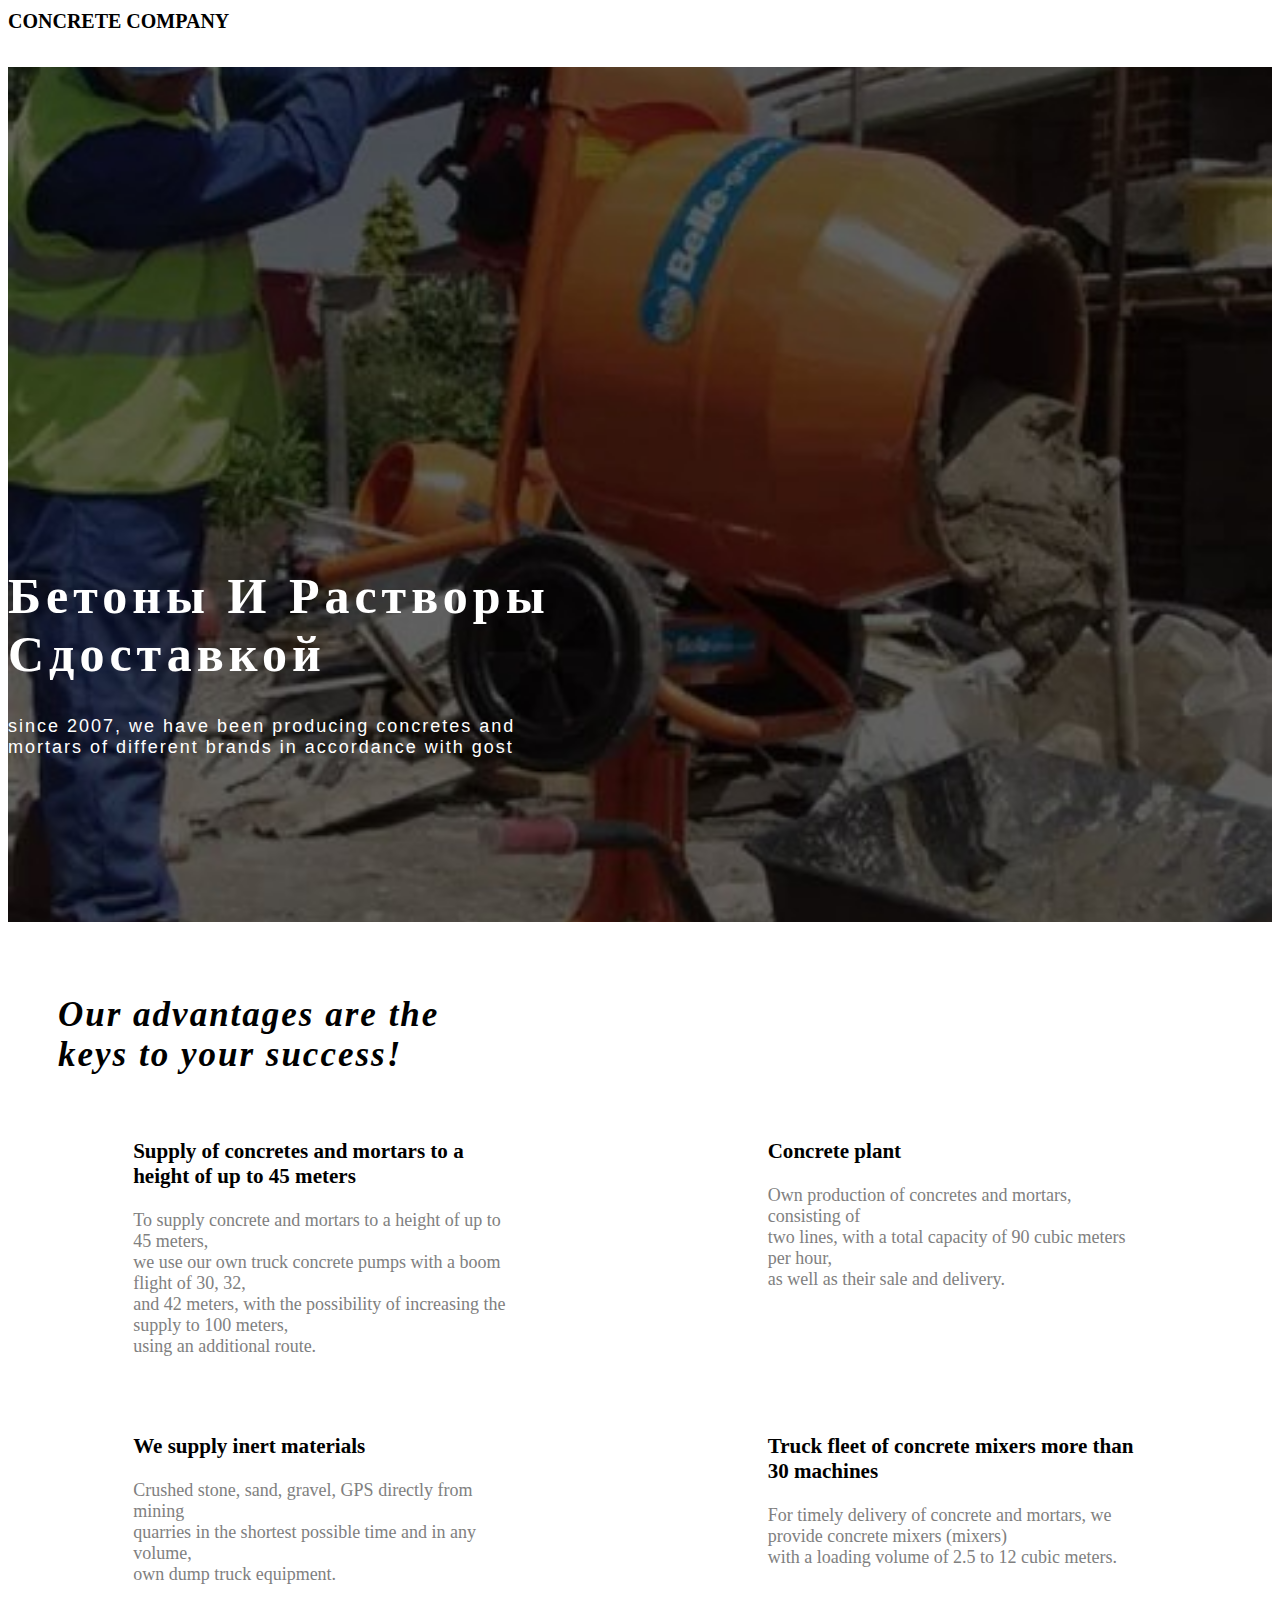
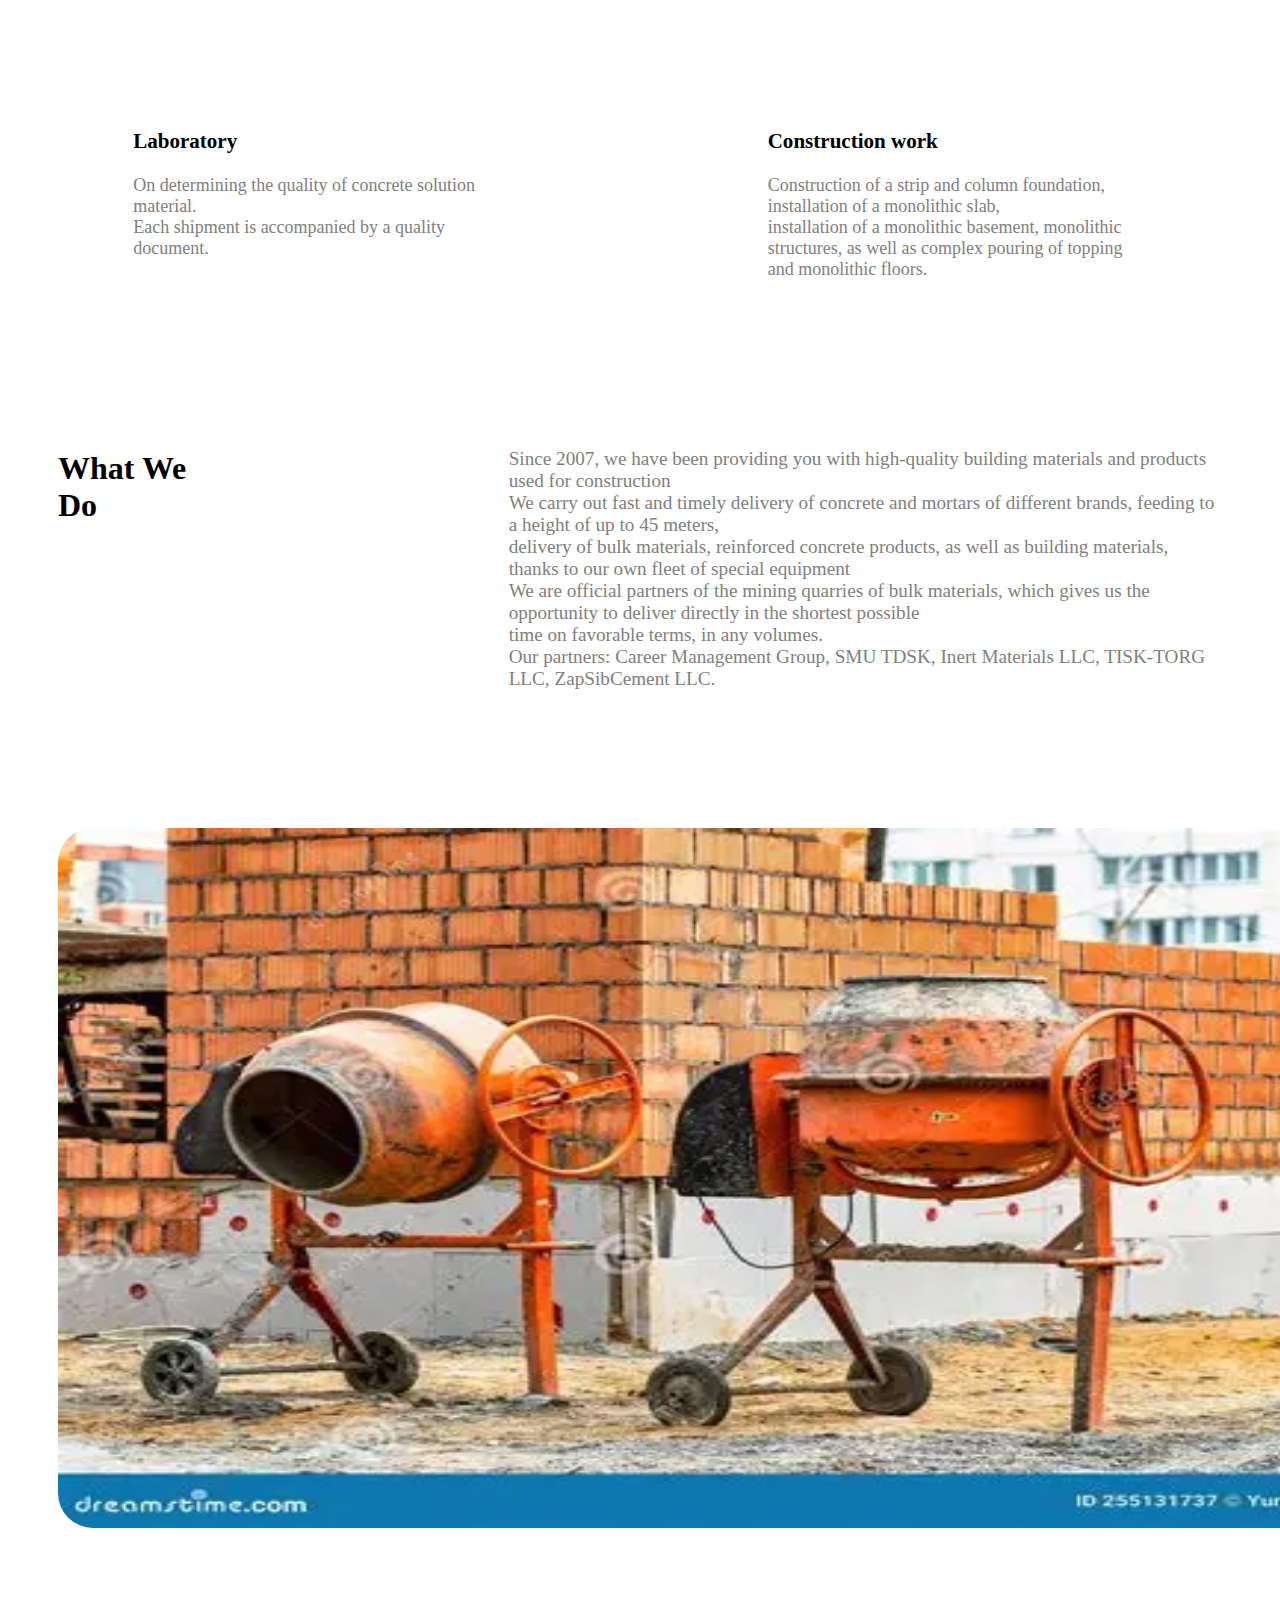
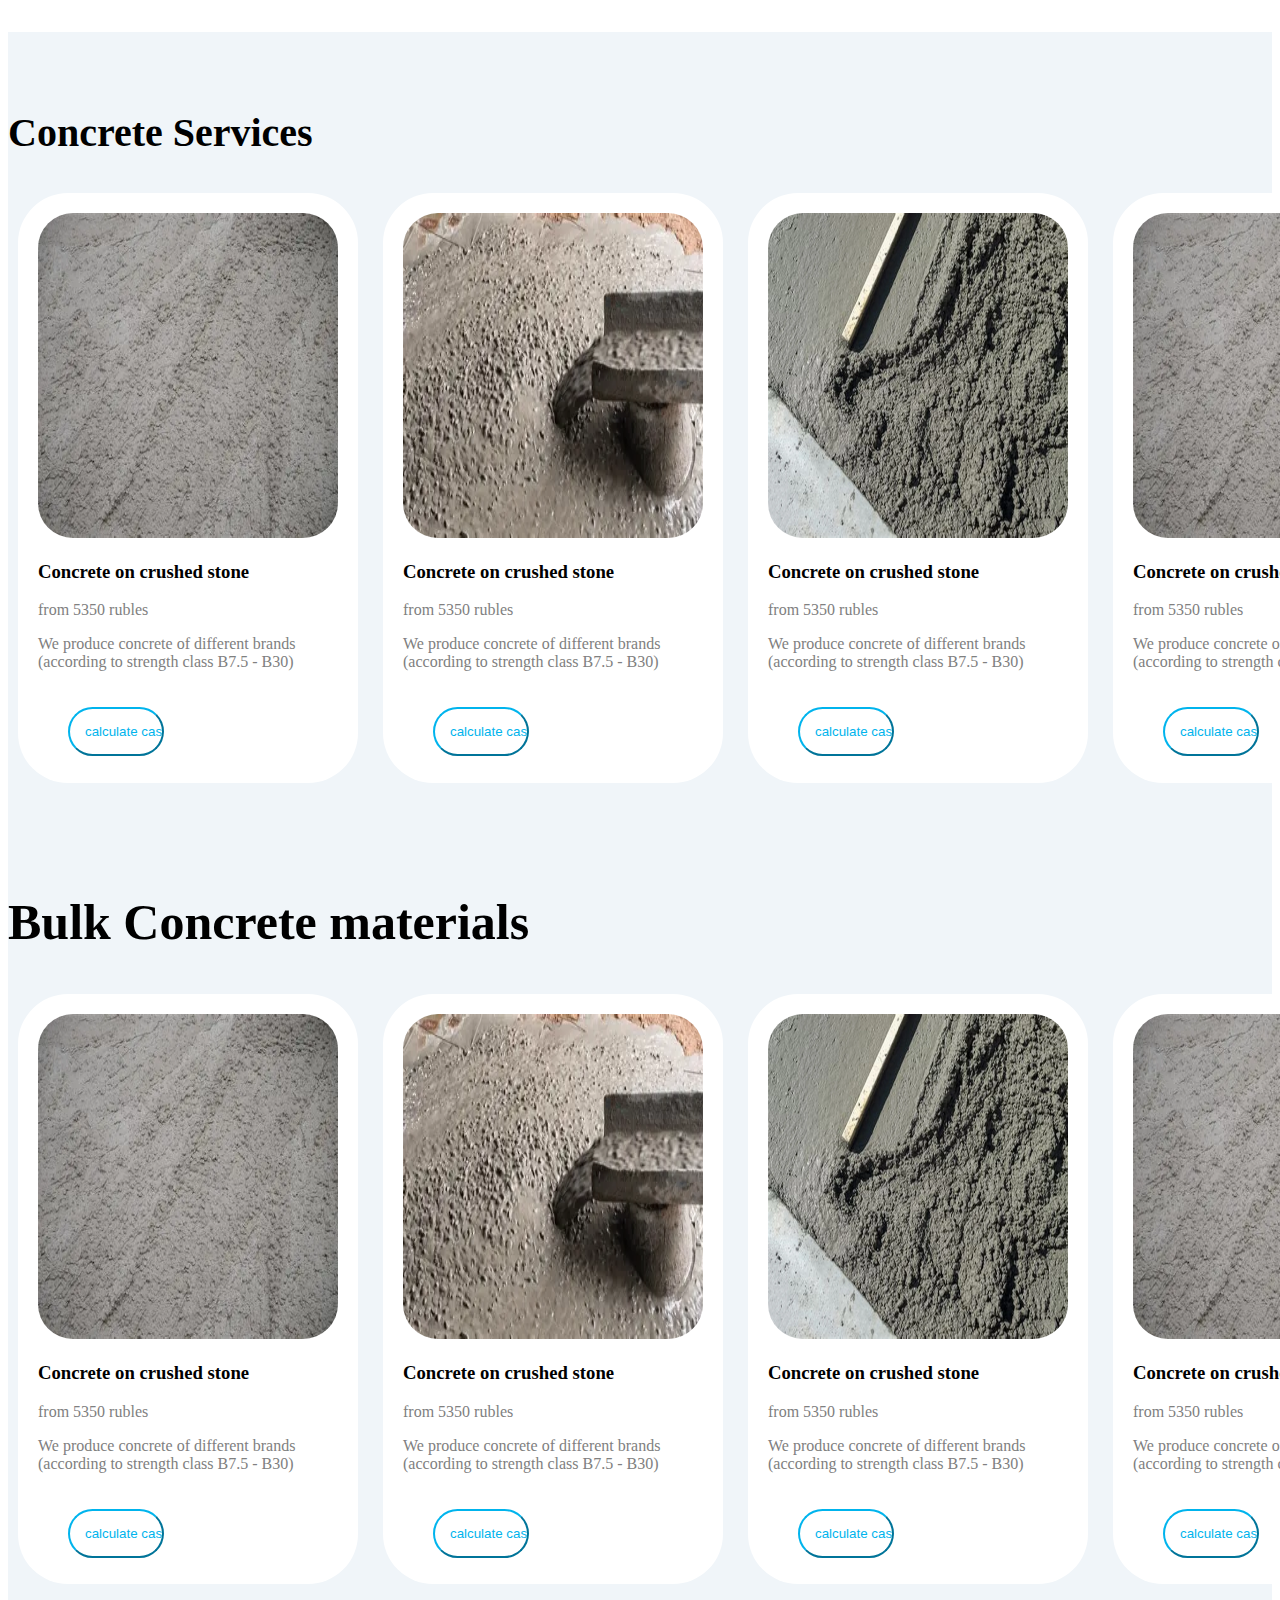
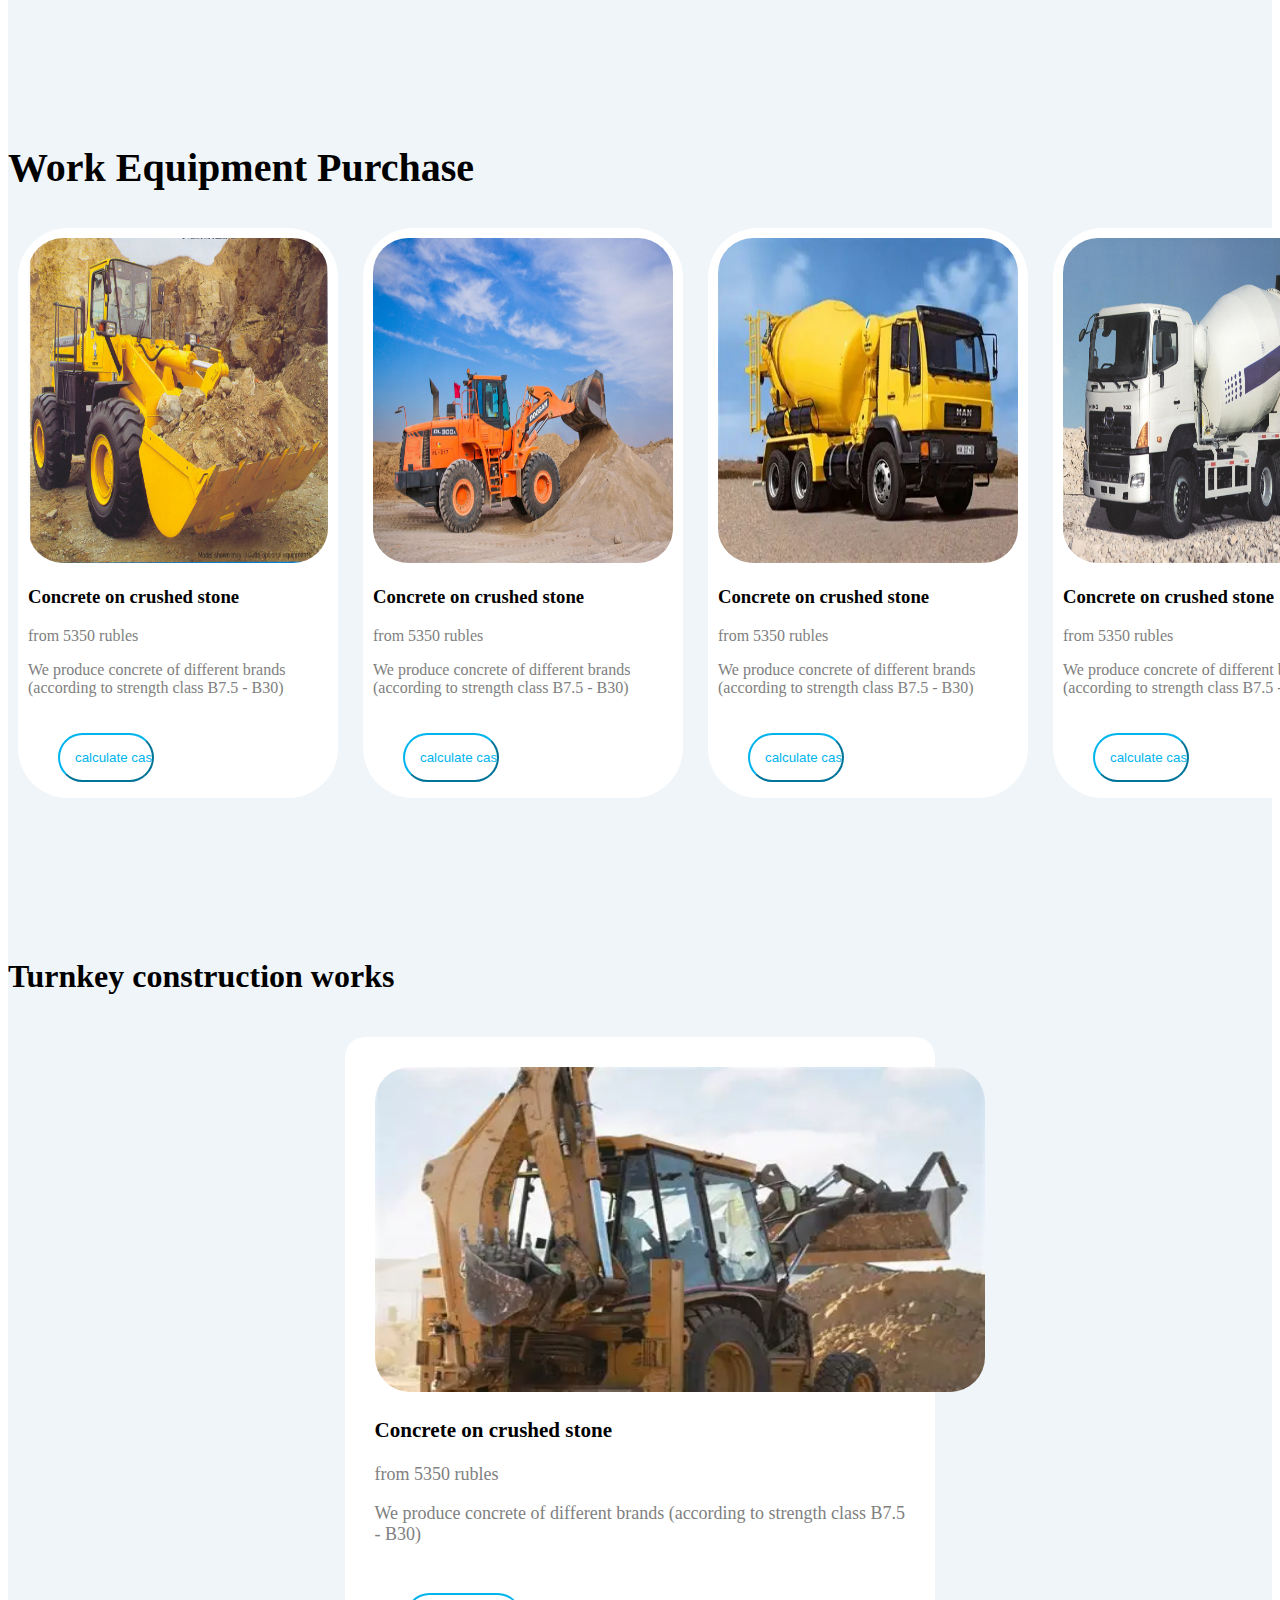
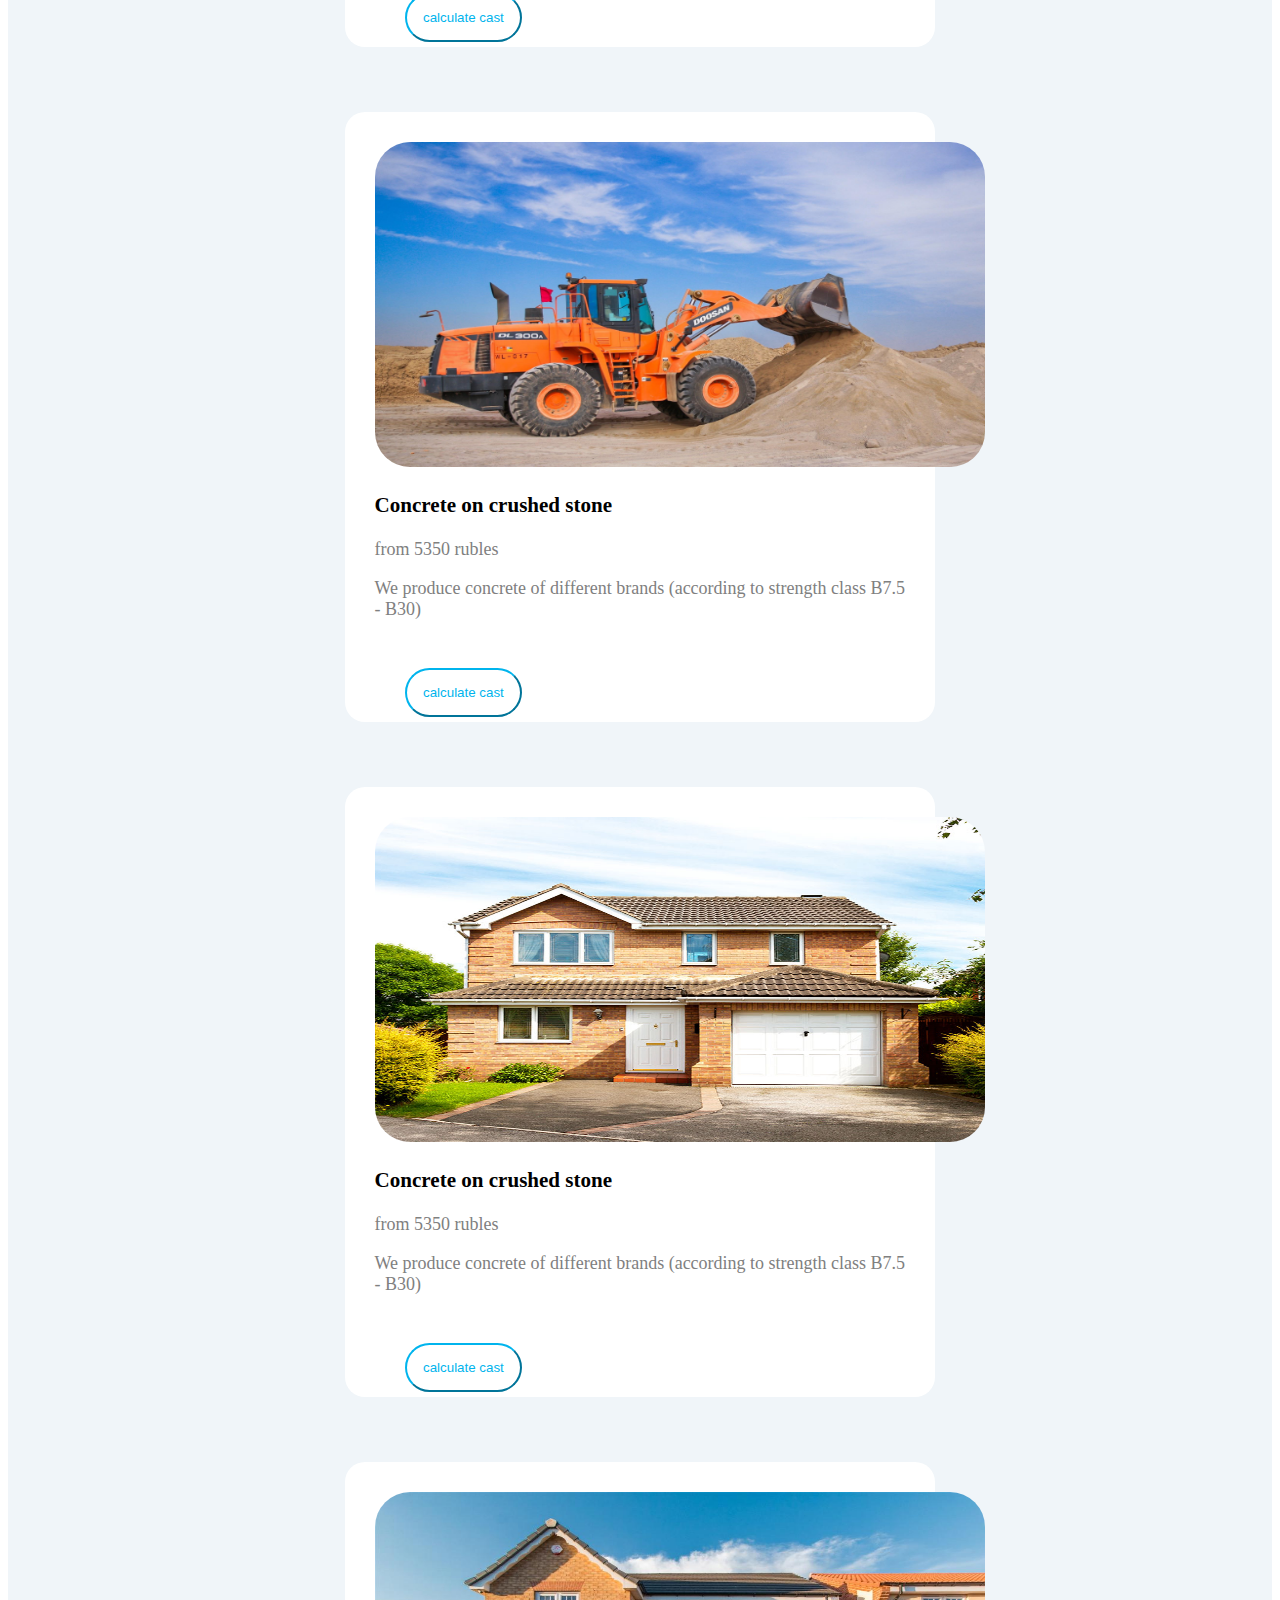
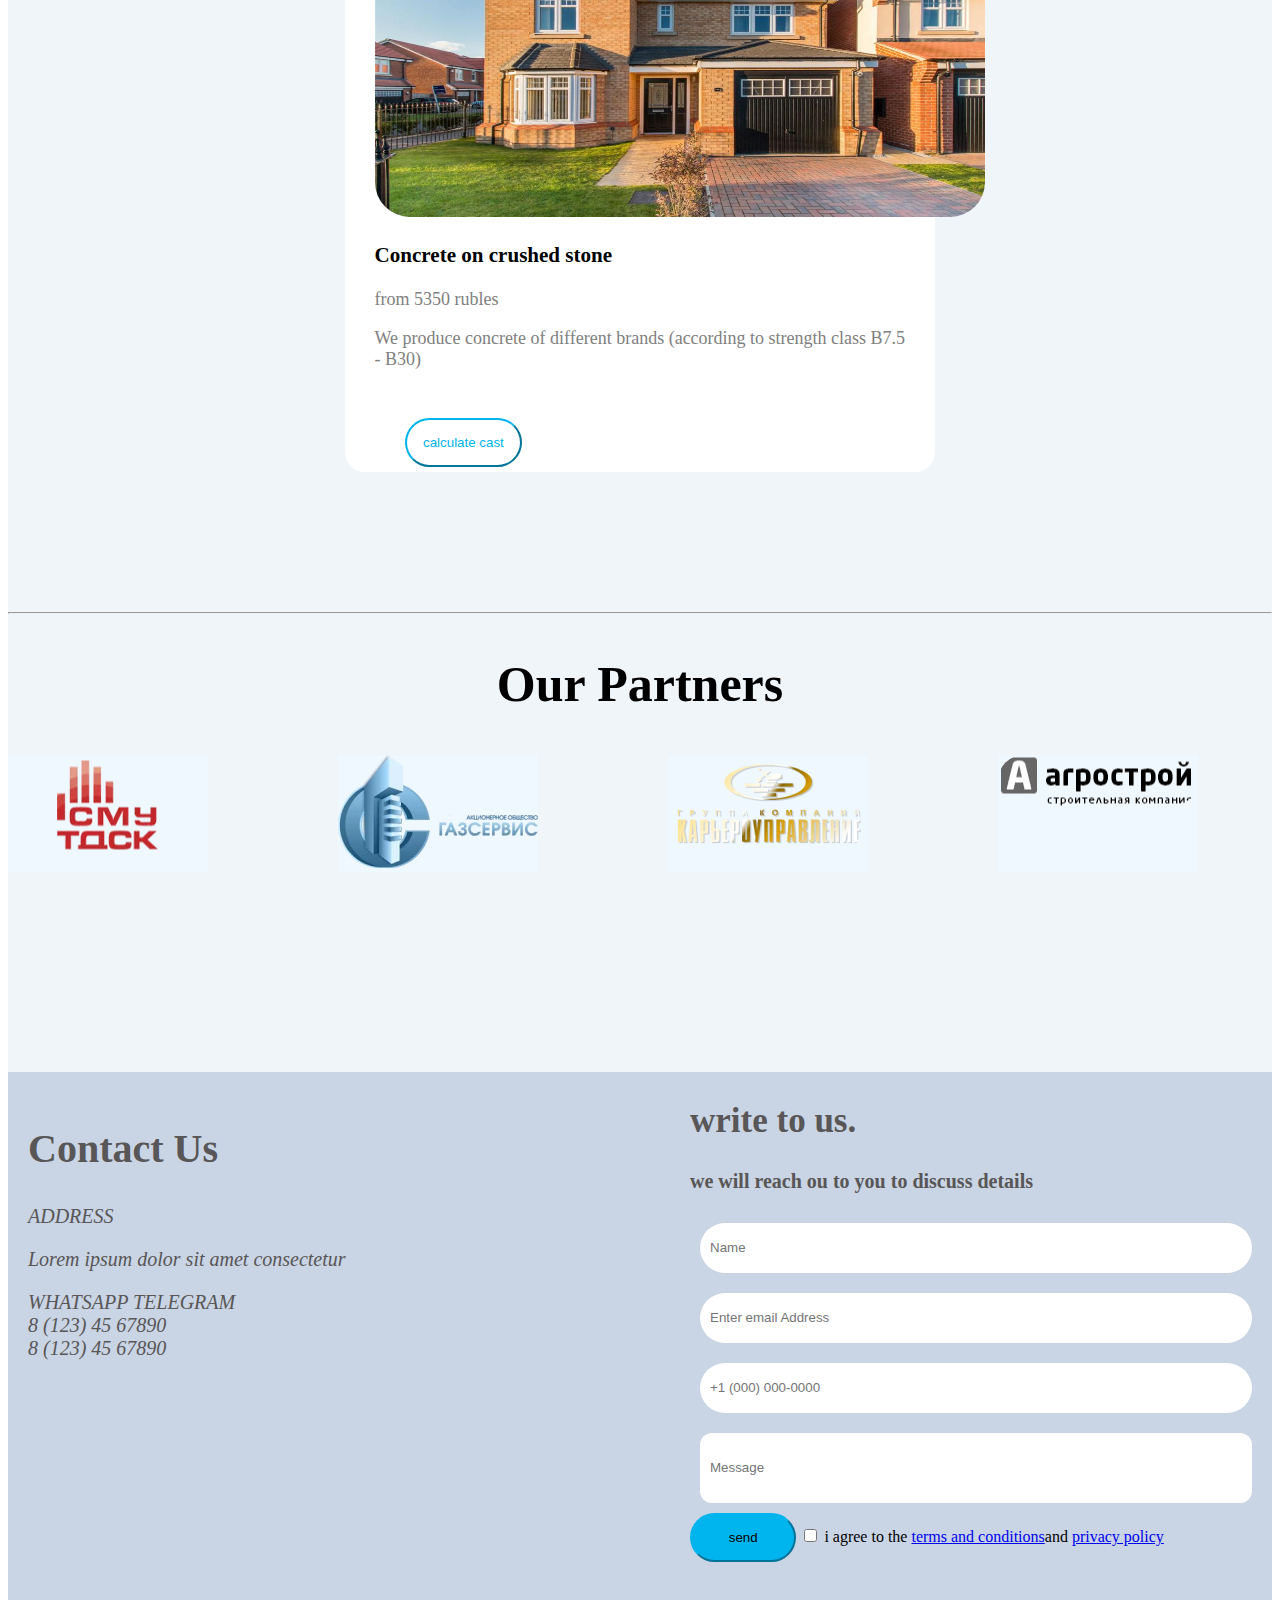
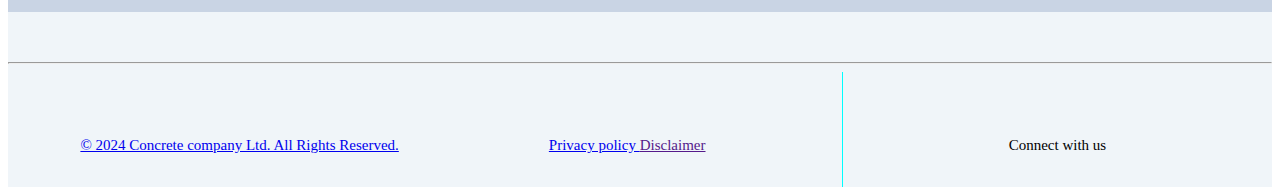
<file: index.html>
<!DOCTYPE html>
<html lang="en">
<head>
    <meta charset="UTF-8">
    <meta name="viewport" content="width=device-width, initial-scale=1.0">
    <title>Construction site</title>
    <link rel="icon" type="image/x-icon" href="/images/favicon.ico">
     <link rel="stylesheet" href="./index.css">
     
</head>
<body>
    <header class="header1"><b>concrete company</b></header>
    <div class="first-section">
        <h1 class="f-sec1">Бетоны и растворы <br> сдоставкой</h1>
        <p class="f-sec2">Since 2007, we have been producing concretes and <br>
           mortars of different brands in accordance with GOST</p>


    </div>

    <div class="second-section">
        <h1 class="s-sec1"> Our advantages are the <br>keys to your success!</h1>
    </div>

    <div class="flex-container">
          <div class="box">
              <h3>Supply of concretes and mortars to a height of up to 45 meters</h3>
              <p span style="color: grey;">To supply concrete and mortars to a height of up to 45 meters,<br>
                we use our own truck concrete pumps with a boom flight of 30, 32, <br>
                and 42 meters, with the possibility of increasing the supply to 100 meters,<br>
                using an additional route.</p>
          </div>

          <div class="box">
              <h3>Concrete plant</h3>
              <p span style="color: grey;">Own production of concretes and mortars, consisting of <br>
               two lines, with a total capacity of 90 cubic meters per hour, <br>
               as well as their sale and delivery.</p>
           </div>

           <div class="box">
               <h3>We supply inert materials</h3>
               <p span style="color: grey;">Crushed stone, sand, gravel, GPS directly from mining <br>
               quarries in the shortest possible time and in any volume, <br>
               own dump truck equipment.</p>
            </div>

           <div class="box">
              <h3> Truck fleet of concrete mixers more than 30 machines</h3>
               <p span style="color: grey;">For timely delivery of concrete and mortars, we provide concrete mixers (mixers)<br>
               with a loading volume of 2.5 to 12 cubic meters.</p>
        
            </div>

           <div class="box">
               <h3>Laboratory</h3>
                <p span style="color: grey;">On determining the quality of concrete solution material. <br>
                 Each shipment is accompanied by a quality document.</p>
            </div>

            <div class="box">
                <h3>Construction work</h3>
                <p span style="color: grey;">Construction of a strip and column foundation, installation of a monolithic slab,<br>
                 installation of a monolithic basement, monolithic structures, as well as complex pouring of topping <br>
                and monolithic floors.</p>
             </div>
      </div>

        <div class="flex-container_2">
            <div class="box_2"> 
                <h1>What We Do</h1>
            </div>
            <div class="box_2b">
                <p span style="color: grey;">Since 2007, we have been providing you with high-quality building materials and products used for construction <br>
                   We carry out fast and timely delivery of concrete and mortars of different brands, feeding to a height of up to 45 meters,<br> 
                   delivery of bulk materials, reinforced concrete products, as well as building materials, thanks to our own fleet of special equipment <br>
                   We are official partners of the mining quarries of bulk materials, which gives us the opportunity to deliver directly in the shortest possible <br>
                   time on favorable terms, in any volumes. <br>
                   Our partners: Career Management Group, SMU TDSK, Inert Materials LLC, TISK-TORG LLC, ZapSibCement LLC.
            </div>
        </div>

        <div class="image">
          <div class="background-image">
            <img src="./images/cement mixer.webp" width="1400" height="700" alt="cement-mixer">
          </div>
        </div>

  <div class="third-section" >
       <h1 class="concrete-header">Concrete Services</h1>

       <div class="flex-container_3">
          <div class="box_3">
             <img src="./images/mixed concrete 1.webp"  width="300" height="325" alt="">
             <h3>Concrete on crushed stone</h3>
             <p span style="color: grey;">from 5350 rubles </p>
             <p span style="color: grey;">We produce concrete of different brands (according to strength class B7.5 - B30)</p>
             <form>
                     <input class="btn_3" type="button" value="calculate cast">
             </form>
          </div>

          <div class="box_3">
             <img src="./images/mixed concrete 3.webp"  width="300" height="325" alt="">
             <h3>Concrete on crushed stone</h3>
             <p span style="color: grey;">from 5350 rubles </p>
             <p span style="color: grey;">We produce concrete of different brands (according to strength class B7.5 - B30)</p>
             <form>
                     <input class="btn_3" type="button" value="calculate cast">
             </form>
          </div>

      
           <div class="box_3">
               <img src="images/mixed concrete 2.webp" width="300" height="325" alt="">
               <h3>Concrete on crushed stone</h3>
               <p span style="color: grey;">from 5350 rubles </p>
               <p span style="color: grey;">We produce concrete of different brands (according to strength class B7.5 - B30)</p>
               <form>
                     <input class="btn_3" type="button" value="calculate cast">
              </form>
            </div>

            <div class="box_3">
                <img src="./images/mixed concrete 1.webp"  width="300" height="325" alt="">
               <h3>Concrete on crushed stone</h3>
               <p span style="color: grey;">from 5350 rubles </p>
               <p span style="color: grey;">We produce concrete of different brands (according to strength class B7.5 - B30)</p>
               <form>
                     <input class="btn_3" type="button" value="calculate cast">
              </form>
            </div>
   </div>

   <div class="fourth-section">
        <h1 class="Bulk-concrete-header"> Bulk Concrete materials</h1>

       <div class="flex-container_4">
          <div class="box_4">
             <img src="./images/mixed concrete 1.webp"  width="300" height="325" alt="">
             <h3>Concrete on crushed stone</h3>
             <p span style="color: grey;">from 5350 rubles </p>
             <p span style="color: grey;">We produce concrete of different brands (according to strength class B7.5 - B30)</p>
             <form>
                     <input class="btn_4" type="button" value="calculate cast">
             </form>
          </div>

          <div class="box_4">
             <img src="./images/mixed concrete 3.webp"  width="300" height="325" alt="">
             <h3>Concrete on crushed stone</h3>
             <p span style="color: grey;">from 5350 rubles </p>
             <p span style="color: grey;">We produce concrete of different brands (according to strength class B7.5 - B30)</p>
             <form>
                     <input class="btn_4" type="button" value="calculate cast">
             </form>
          </div>

      
           <div class="box_4">
               <img src="images/mixed concrete 2.webp" width="300" height="325" alt="">
               <h3>Concrete on crushed stone</h3>
               <p span style="color: grey;">from 5350 rubles </p>
               <p span style="color: grey;">We produce concrete of different brands (according to strength class B7.5 - B30)</p>
               <form>
                     <input class="btn_4" type="button" value="calculate cast">
                </form>
            </div>

            <div class="box_4">
                <img src="./images/mixed concrete 1.webp"  width="300" height="325" alt="">
               <h3>Concrete on crushed stone</h3>
               <p span style="color: grey;">from 5350 rubles </p>
               <p span style="color: grey;">We produce concrete of different brands (according to strength class B7.5 - B30)</p>
               <form>
                     <input class="btn_4" type="button" value="calculate cast">
                </form>
            </div>
       </div>
    </div>

   <div class="fifth-section">
         <h1 class="work-header"> Work Equipment Purchase</h1>

         <div class="flex-container_5">
             <div class="box_5">
                 <img src="./images/machine 1.jpeg"  width="300" height="325" alt="">
                 <h3>Concrete on crushed stone</h3>
                 <p span style="color: grey;">from 5350 rubles </p>
                 <p span style="color: grey;">We produce concrete of different brands (according to strength class B7.5 - B30)</p>
                 <form>
                     <input class="btn_5" type="button" value="calculate cast">
                </form>
             </div>
             

             <div class="box_5">
                 <img src="./images/machine 2.jpeg"  width="300" height="325" alt="">
                 <h3>Concrete on crushed stone</h3>
                 <p span style="color: grey;">from 5350 rubles </p>
                 <p span style="color: grey;">We produce concrete of different brands (according to strength class B7.5 - B30)</p>
                 <form>
                     <input class="btn_5" type="button" value="calculate cast">
                  </form>
             </div>
             

      
             <div class="box_5">
                 <img src="./images/v cement mixer 2.webp" width="300" height="325" alt="">
                 <h3>Concrete on crushed stone</h3>
                 <p span style="color: grey;">from 5350 rubles </p>
                 <p span style="color: grey;">We produce concrete of different brands (according to strength class B7.5 - B30)</p>
                 <form>
                     <input class="btn_5" type="button" value="calculate cast">
                  </form>
             </div>
             

             <div class="box_5">
                  <img src="./images/v cement mixer 1.jpeg"  width="300" height="325" alt="">
                  <h3>Concrete on crushed stone</h3>
                  <p span style="color: grey;">from 5350 rubles </p>
                  <p span style="color: grey;">We produce concrete of different brands (according to strength class B7.5 - B30)</p>
                  <form>
                     <input class="btn_5" type="button" value="calculate cast">
                  </form>
             </div>
          </div>
    </div>

    <div class="sixth-section">
         <h1 class="Turnkey-works">Turnkey construction works</h1>

         <div class="flex-container_6">
             <div class="box_6">
                 <img src="./images/machine 3.webp"  width="610" height="325" alt="">
                 <h3>Concrete on crushed stone</h3>
                 <p span style="color: grey;">from 5350 rubles </p>
                 <p span style="color: grey;">We produce concrete of different brands (according to strength class B7.5 - B30)</p>
                 <form>
                     <input class="btn_6" type="button" value="calculate cast">
                  </form>
             </div>

             <div class="box_6">
                 <img src="./images/machine 2.jpeg"  width="610" height="325" alt="">
                 <h3>Concrete on crushed stone</h3>
                 <p span style="color: grey;">from 5350 rubles </p>
                 <p span style="color: grey;">We produce concrete of different brands (according to strength class B7.5 - B30)</p>
                 <form>
                     <input class="btn_6" type="button" value="calculate cast">
                  </form>
             </div>

      
             <div class="box_6">
                 <img src="./images/home 1.jpeg" width="610" height="325" alt="">
                 <h3>Concrete on crushed stone</h3>
                 <p span style="color: grey;">from 5350 rubles </p>
                 <p span style="color: grey;">We produce concrete of different brands (according to strength class B7.5 - B30)</p>
                 <form>
                     <input class="btn_6" type="button" value="calculate cast">
                  </form>
             </div>

             <div class="box_6">
                  <img src="./images/home 2.jpeg"  width="610" height="325" alt="">
                  <h3>Concrete on crushed stone</h3>
                  <p span style="color: grey;">from 5350 rubles </p>
                  <p span style="color: grey;">We produce concrete of different brands (according to strength class B7.5 - B30)</p>
                  <form>
                     <input class="btn_6" type="button" value="calculate cast">
                  </form>
             </div>
          </div>
    </div>
    <hr>
   
   <div class="seventh-section">
          <h2 class="our-header">Our Partners</h2>
         <div class="flex-container_7">
              <div class="box_7">
                  <img src="./images/logo1.webp" alt="">
              </div>

             <div class="box_7"> 
                 <img src="./images/logo2.webp" alt="">
             </div>

             <div class="box_7">
                <img src="./images/logo3.webp" alt="">
             </div>

             <div class="box_7">
                <img src="./images/logo4.webp" alt="">
             </div>

             <div class="box_7">
                <img src="./images/logo5.webp" alt="">
             </div>
         </div>
   </div>

   <div class="last-section">
        <div class="flex-container_8">
            <div class="box_8">
               <h2 class="header8a">Contact Us</h2>
               <address>
                <p class="header8b">ADDRESS</p>
                  <p class="header8b"> Lorem ipsum dolor sit amet consectetur</p>
                  <p class="header8b">
                     WHATSAPP TELEGRAM <br>
                     8 (123) 45 67890 <br>
                     8 (123) 45 67890
                  </p>
               </address>
            </div>

            <div class="box_8">
                    <form class="input-classes">
                       <h2 class="box8_header1">write to us.</h2>
                       <h3 class="box8_header2">We will reach ou to you to discuss details</h3>

                       <input  class="name" type="text" id="name" name="name" placeholder="Name"> <br>

                       <input  class="mail" type="email" name="email" id="email" placeholder="Enter email Address"> <br>
                    
                       <input  class="num" type="text" id="number" name="number"  placeholder="+1 (000) 000-0000"> <br>

                    
                       <input class="mssg" type="text" id="message" name="message" placeholder="Message">
                    

                       <input class="btn" type="button" value="send">
                    
                       <input type="checkbox" id="terms/conditions" name="terms/conditions" value="agreed">
                       <label for="terms/conditions">i agree to the <a href="ok">terms and conditions</a>and <a href="ok">privacy policy</label>
                   </form>
             </div>
       </div>
  </div>
   <hr>
   
    <div class="flex-container_9">
          <div style="flex-grow: 50" class="box_9">
              <p>© 2024 Concrete company Ltd. All Rights Reserved.</p>
          </div>
        
           <div style="flex-shrink:20" class="box_9">
              <p><a href="ok">Privacy policy        </a><a href="ok"><a href="">Disclaimer</a></p>
           </div>

           <div  style="flex-shrink:20" class="box_9">
               <p>Connect with us</p>
           </div>

    </div>

</body>
</html
</file>
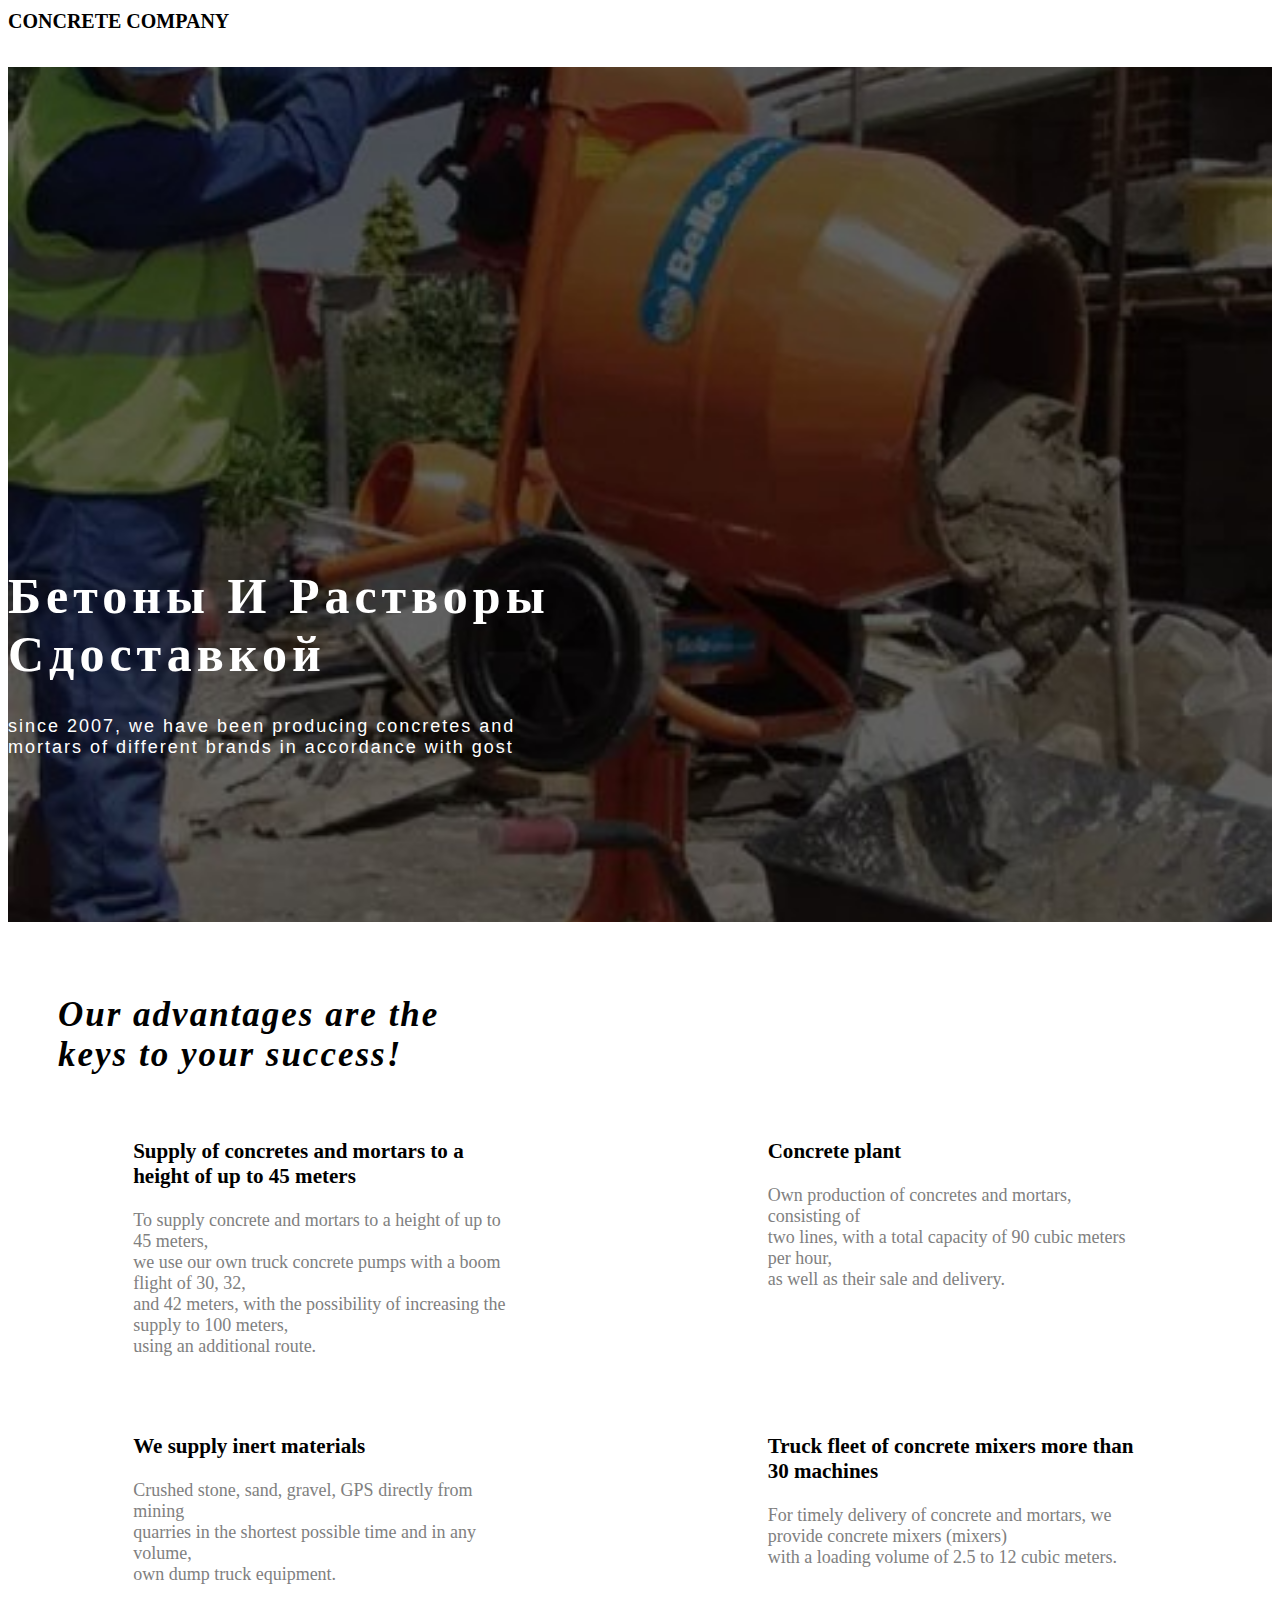
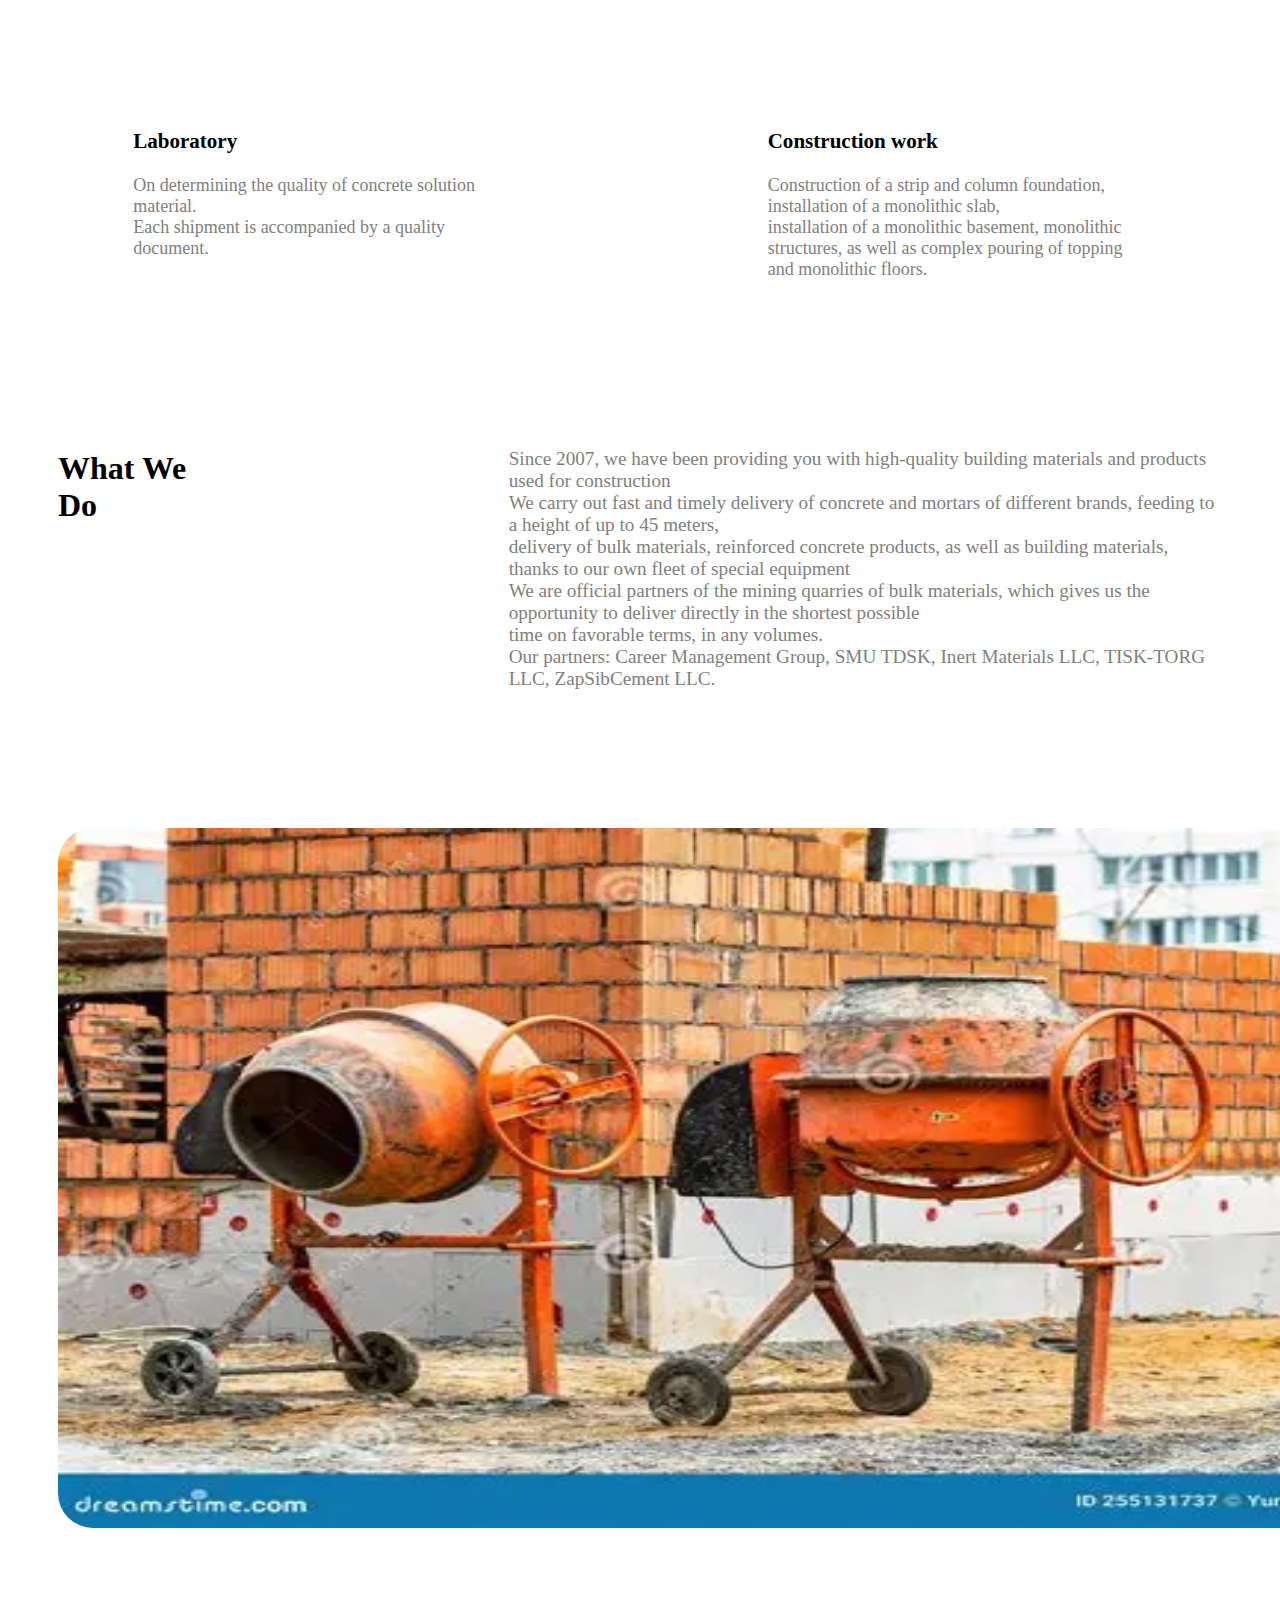
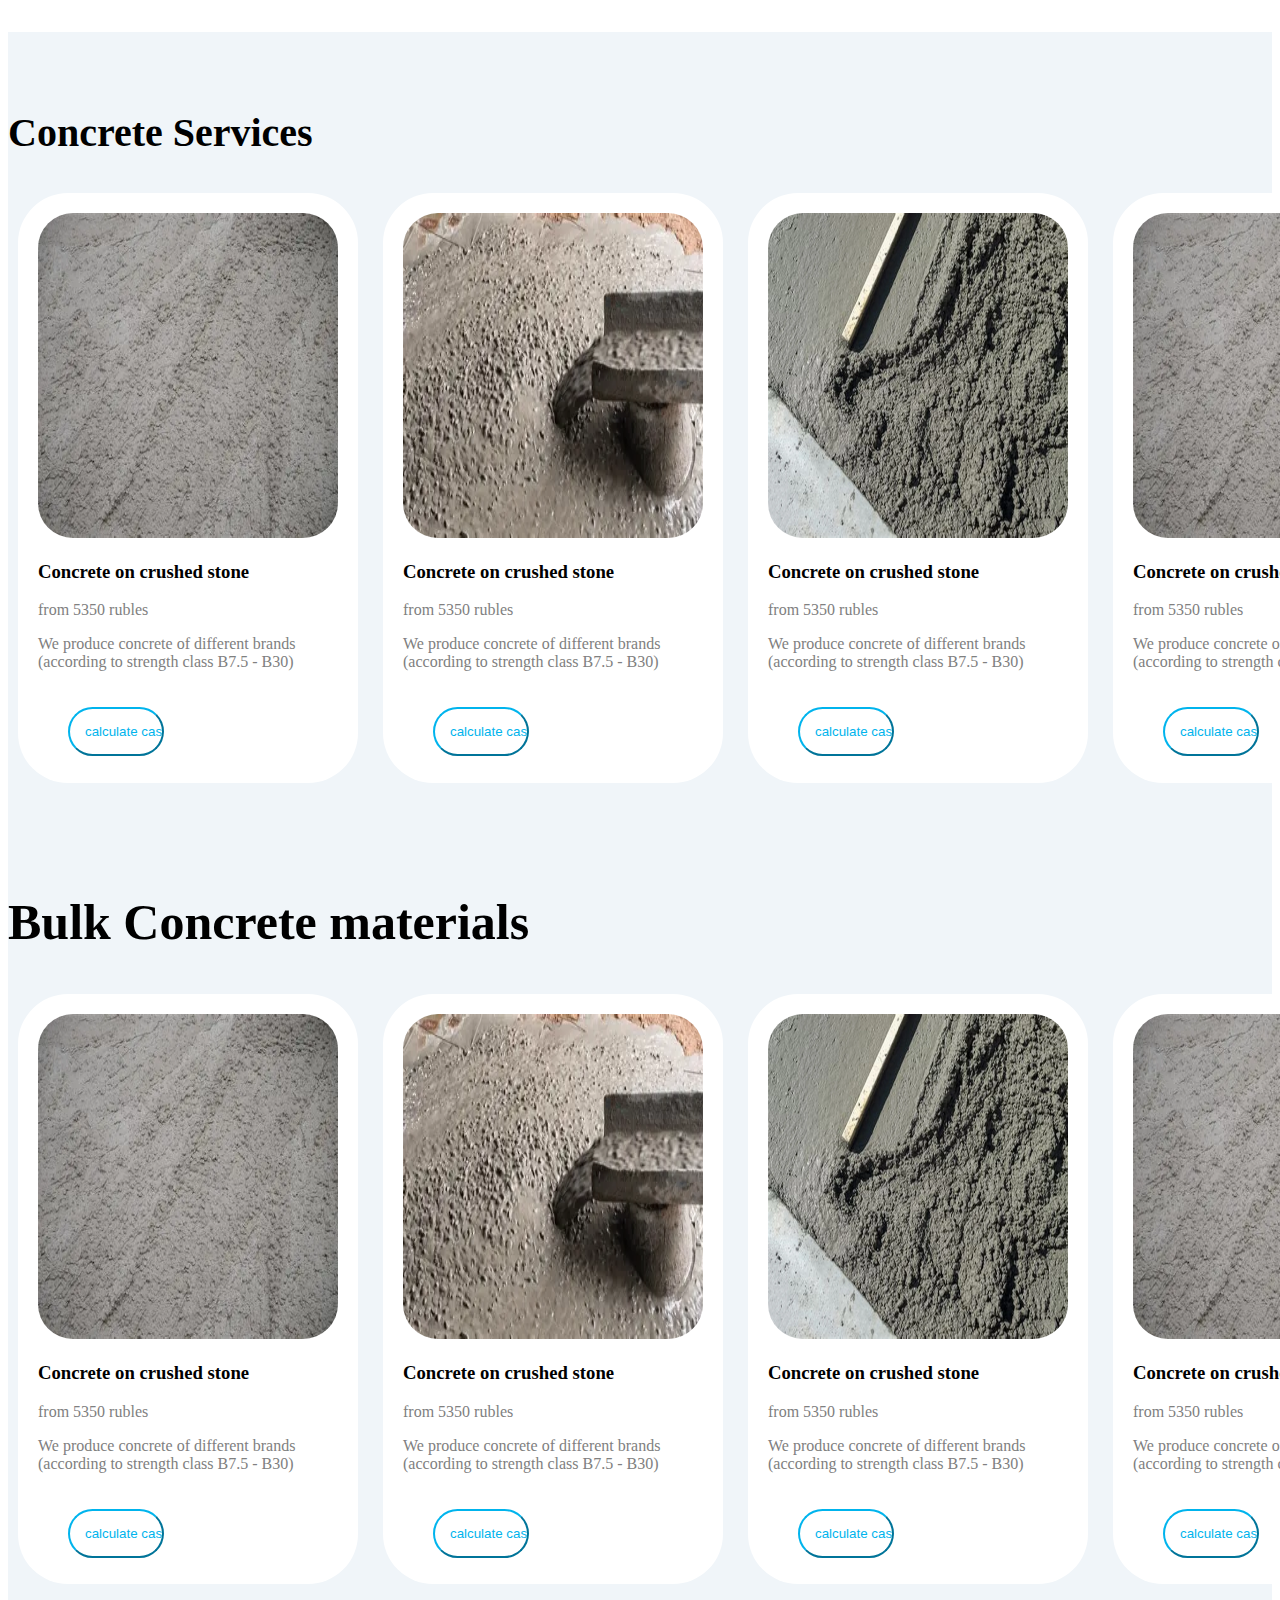
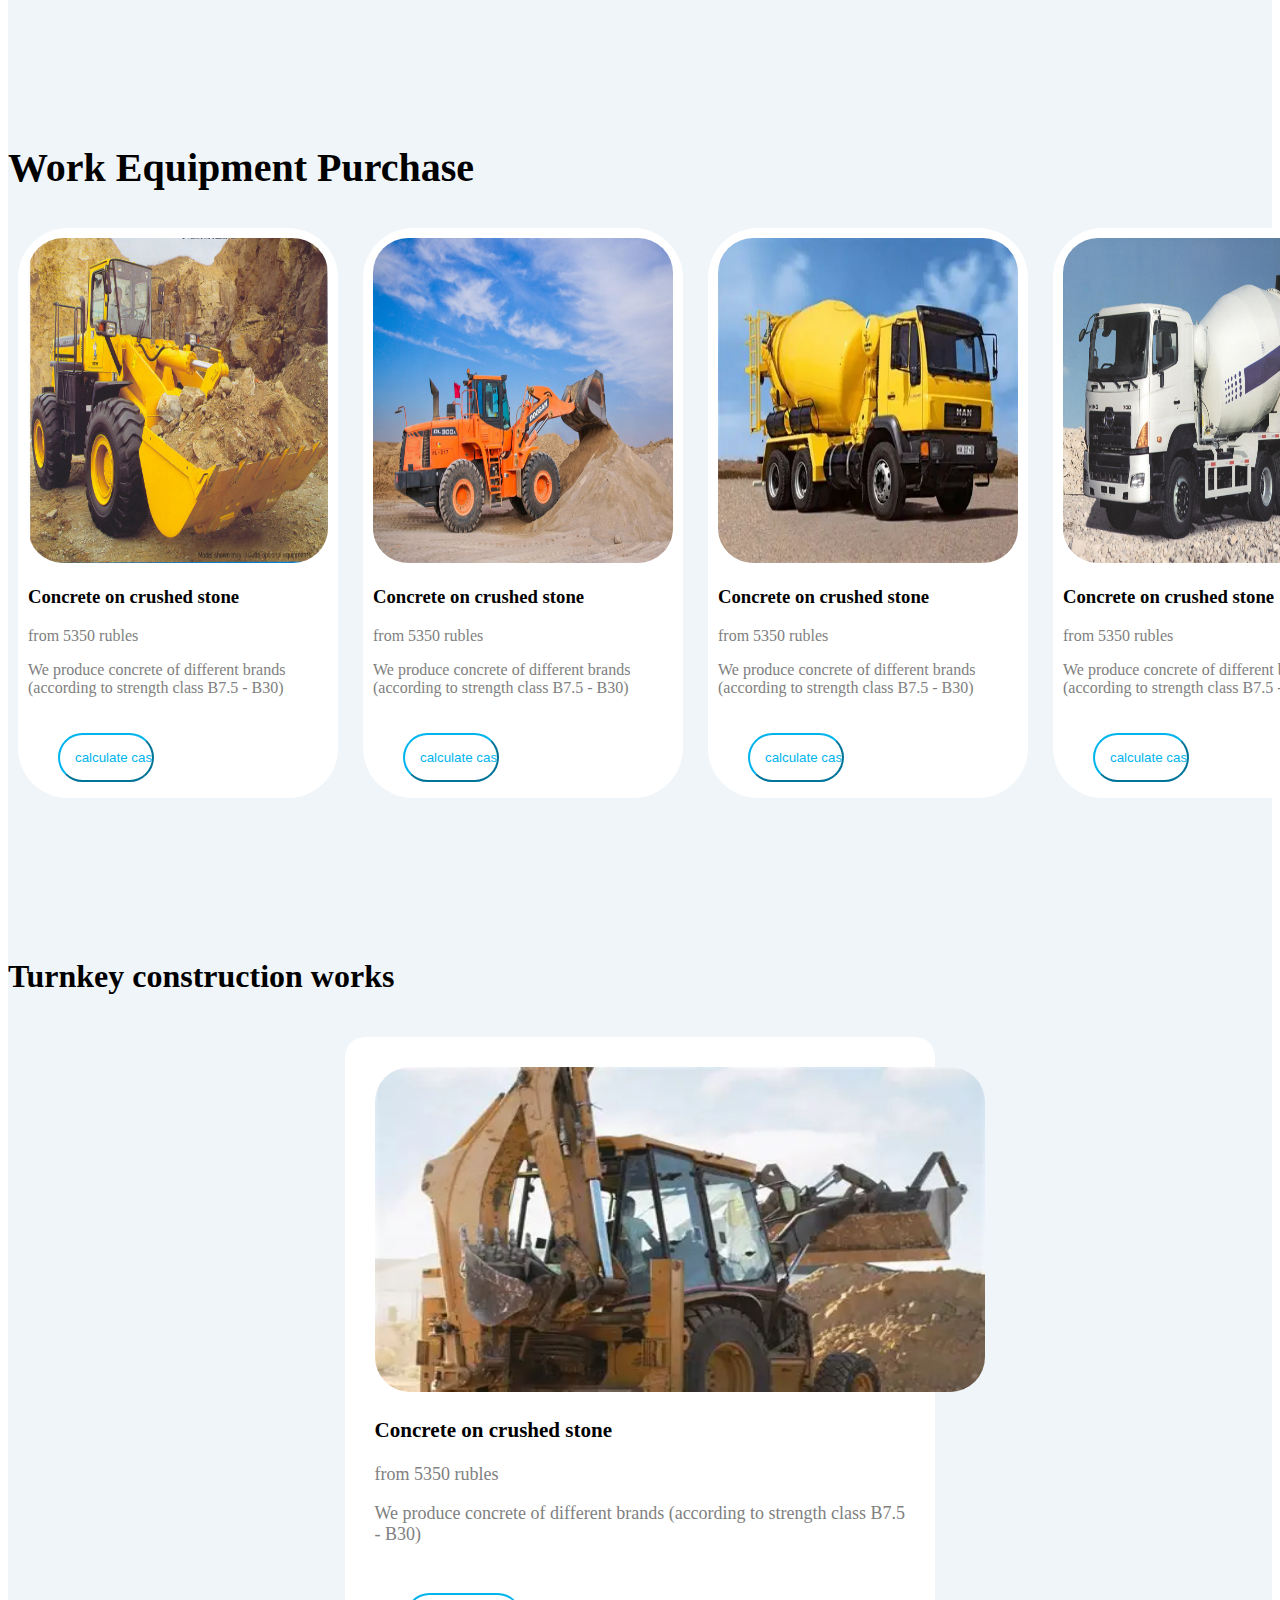
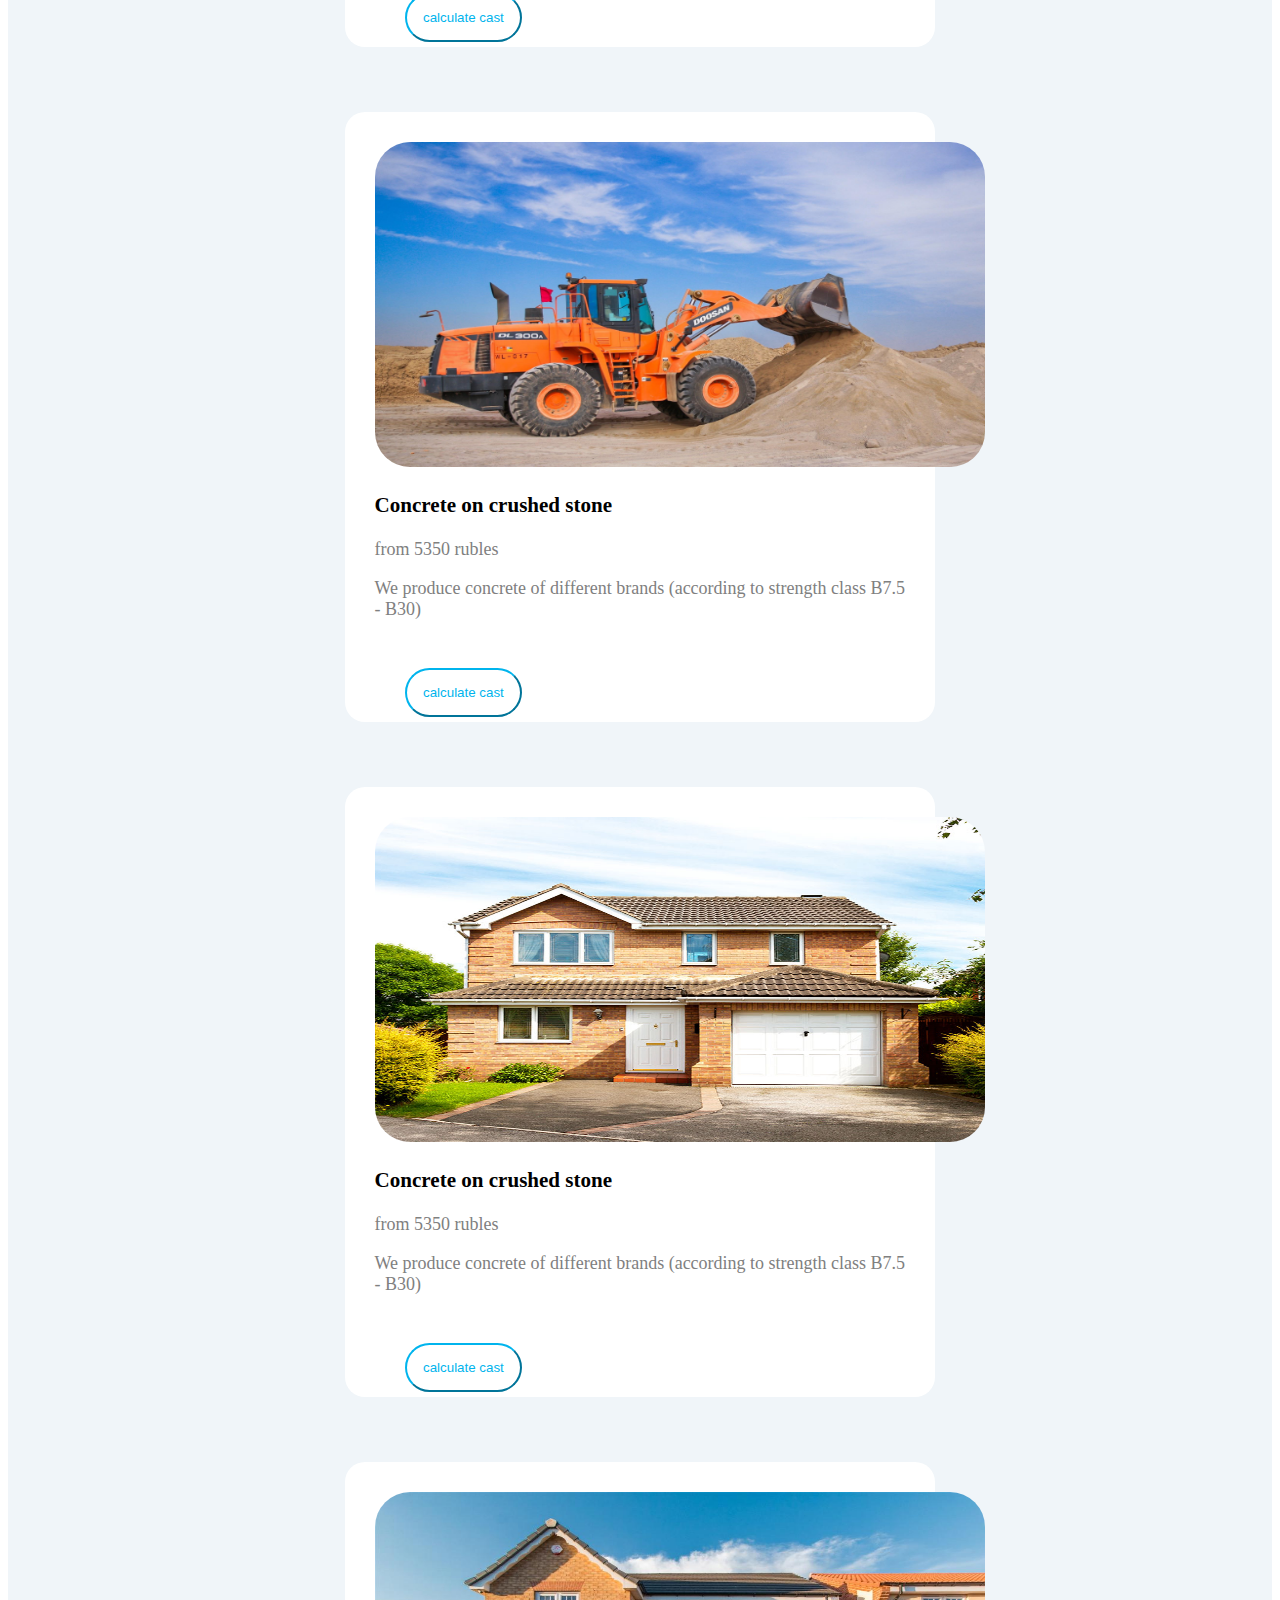
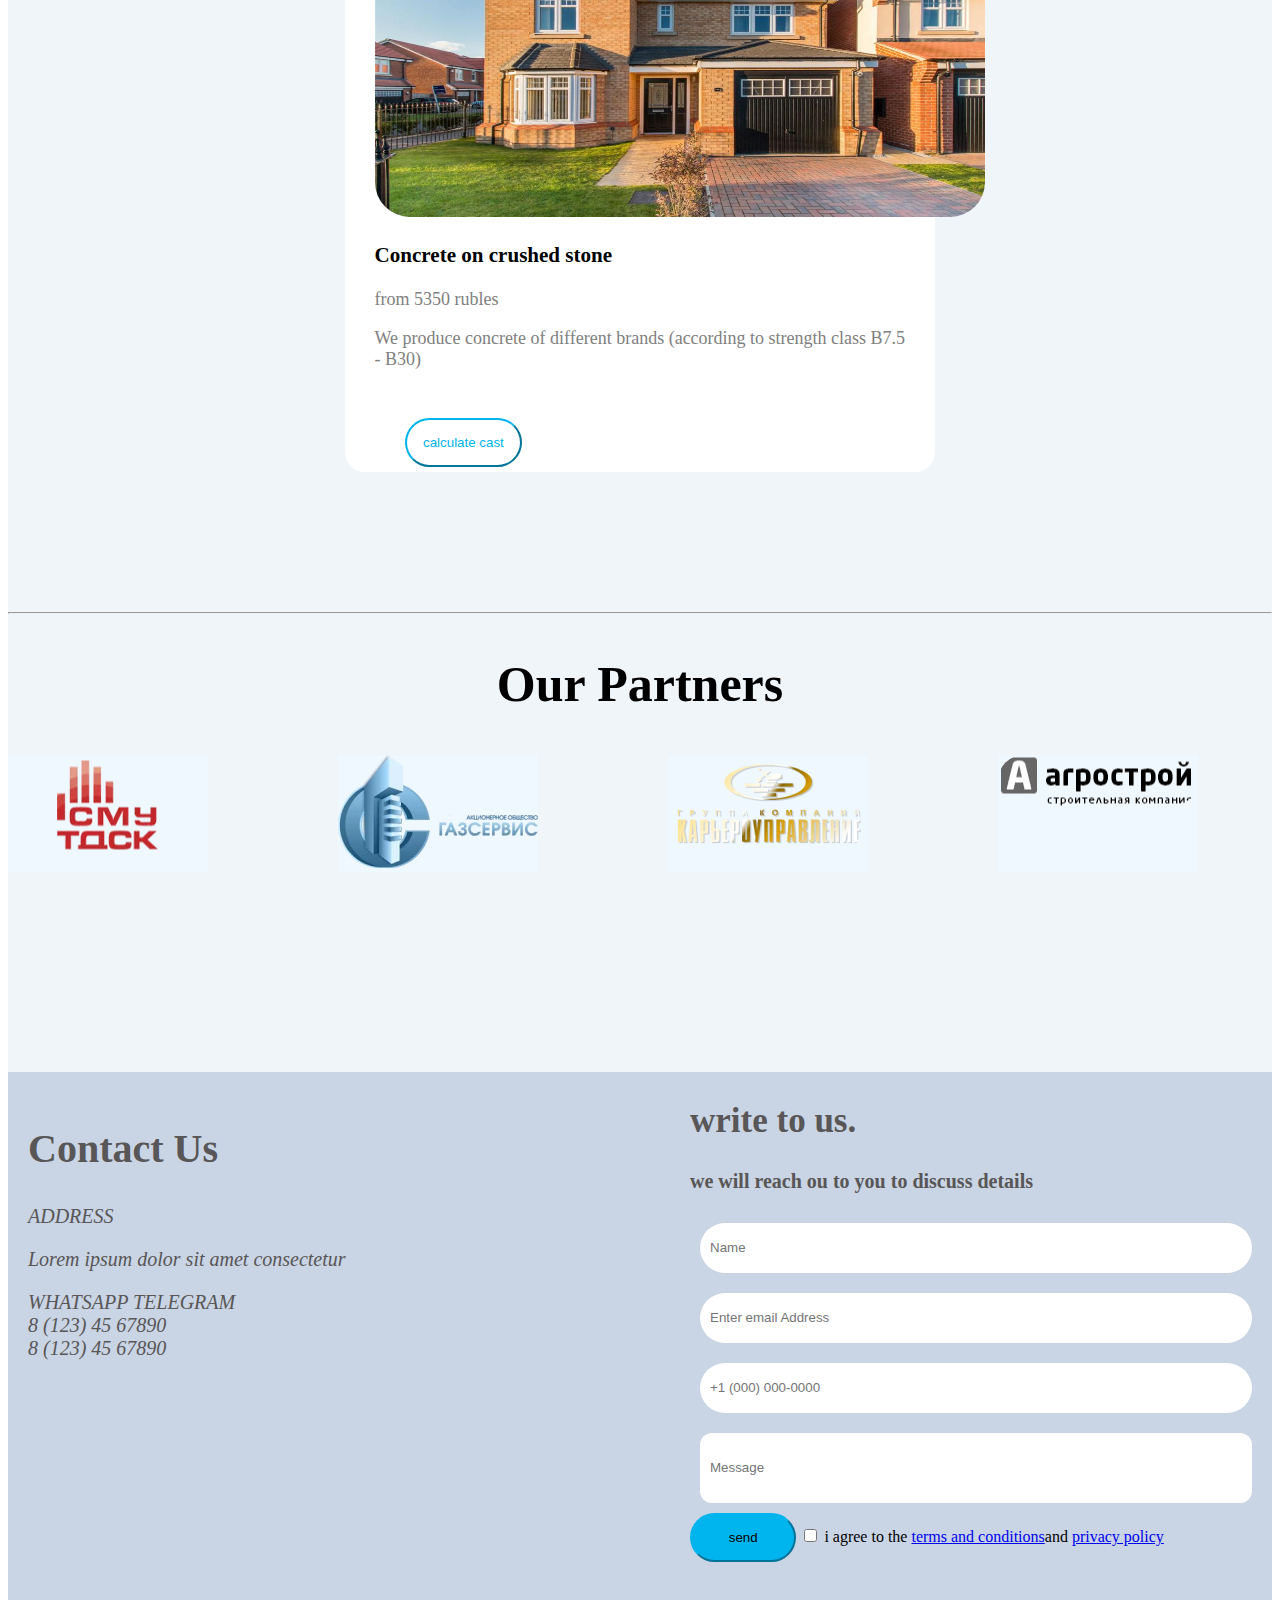
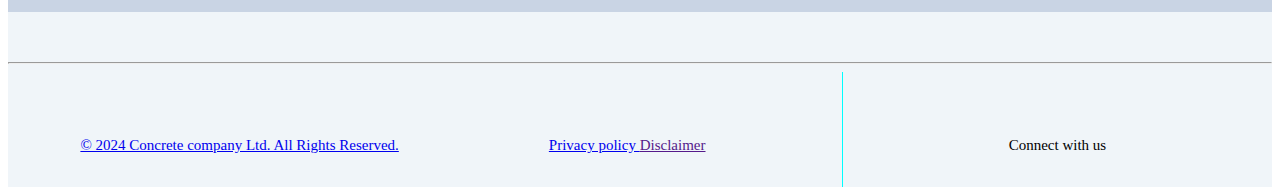
<file: concrete-company.html>
<!DOCTYPE html>
<html lang="en">
<head>
    <meta charset="UTF-8">
    <meta name="viewport" content="width=device-width, initial-scale=1.0">
    <title>Construction site</title>
    <link rel="icon" type="image/x-icon" href="/images/favicon.ico">
     <link rel="stylesheet" href="./concrete-company.css">
     
</head>
<body>
    <header class="header1"><b>concrete company</b></header>
    <div class="first-section">
        <h1 class="f-sec1">Бетоны и растворы <br> сдоставкой</h1>
        <p class="f-sec2">Since 2007, we have been producing concretes and <br>
           mortars of different brands in accordance with GOST</p>


    </div>

    <div class="second-section">
        <h1 class="s-sec1"> Our advantages are the <br>keys to your success!</h1>
    </div>

    <div class="flex-container">
          <div class="box">
              <h3>Supply of concretes and mortars to a height of up to 45 meters</h3>
              <p span style="color: grey;">To supply concrete and mortars to a height of up to 45 meters,<br>
                we use our own truck concrete pumps with a boom flight of 30, 32, <br>
                and 42 meters, with the possibility of increasing the supply to 100 meters,<br>
                using an additional route.</p>
          </div>

          <div class="box">
              <h3>Concrete plant</h3>
              <p span style="color: grey;">Own production of concretes and mortars, consisting of <br>
               two lines, with a total capacity of 90 cubic meters per hour, <br>
               as well as their sale and delivery.</p>
           </div>

           <div class="box">
               <h3>We supply inert materials</h3>
               <p span style="color: grey;">Crushed stone, sand, gravel, GPS directly from mining <br>
               quarries in the shortest possible time and in any volume, <br>
               own dump truck equipment.</p>
            </div>

           <div class="box">
              <h3> Truck fleet of concrete mixers more than 30 machines</h3>
               <p span style="color: grey;">For timely delivery of concrete and mortars, we provide concrete mixers (mixers)<br>
               with a loading volume of 2.5 to 12 cubic meters.</p>
        
            </div>

           <div class="box">
               <h3>Laboratory</h3>
                <p span style="color: grey;">On determining the quality of concrete solution material. <br>
                 Each shipment is accompanied by a quality document.</p>
            </div>

            <div class="box">
                <h3>Construction work</h3>
                <p span style="color: grey;">Construction of a strip and column foundation, installation of a monolithic slab,<br>
                 installation of a monolithic basement, monolithic structures, as well as complex pouring of topping <br>
                and monolithic floors.</p>
             </div>
      </div>

        <div class="flex-container_2">
            <div class="box_2"> 
                <h1>What We Do</h1>
            </div>
            <div class="box_2b">
                <p span style="color: grey;">Since 2007, we have been providing you with high-quality building materials and products used for construction <br>
                   We carry out fast and timely delivery of concrete and mortars of different brands, feeding to a height of up to 45 meters,<br> 
                   delivery of bulk materials, reinforced concrete products, as well as building materials, thanks to our own fleet of special equipment <br>
                   We are official partners of the mining quarries of bulk materials, which gives us the opportunity to deliver directly in the shortest possible <br>
                   time on favorable terms, in any volumes. <br>
                   Our partners: Career Management Group, SMU TDSK, Inert Materials LLC, TISK-TORG LLC, ZapSibCement LLC.
            </div>
        </div>

        <div class="image">
          <div class="background-image">
            <img src="./images/cement mixer.webp" width="1400" height="700" alt="cement-mixer">
          </div>
        </div>

  <div class="third-section" >
       <h1 class="concrete-header">Concrete Services</h1>

       <div class="flex-container_3">
          <div class="box_3">
             <img src="./images/mixed concrete 1.webp"  width="300" height="325" alt="">
             <h3>Concrete on crushed stone</h3>
             <p span style="color: grey;">from 5350 rubles </p>
             <p span style="color: grey;">We produce concrete of different brands (according to strength class B7.5 - B30)</p>
             <form>
                     <input class="btn_3" type="button" value="calculate cast">
             </form>
          </div>

          <div class="box_3">
             <img src="./images/mixed concrete 3.webp"  width="300" height="325" alt="">
             <h3>Concrete on crushed stone</h3>
             <p span style="color: grey;">from 5350 rubles </p>
             <p span style="color: grey;">We produce concrete of different brands (according to strength class B7.5 - B30)</p>
             <form>
                     <input class="btn_3" type="button" value="calculate cast">
             </form>
          </div>

      
           <div class="box_3">
               <img src="images/mixed concrete 2.webp" width="300" height="325" alt="">
               <h3>Concrete on crushed stone</h3>
               <p span style="color: grey;">from 5350 rubles </p>
               <p span style="color: grey;">We produce concrete of different brands (according to strength class B7.5 - B30)</p>
               <form>
                     <input class="btn_3" type="button" value="calculate cast">
              </form>
            </div>

            <div class="box_3">
                <img src="./images/mixed concrete 1.webp"  width="300" height="325" alt="">
               <h3>Concrete on crushed stone</h3>
               <p span style="color: grey;">from 5350 rubles </p>
               <p span style="color: grey;">We produce concrete of different brands (according to strength class B7.5 - B30)</p>
               <form>
                     <input class="btn_3" type="button" value="calculate cast">
              </form>
            </div>
   </div>

   <div class="fourth-section">
        <h1 class="Bulk-concrete-header"> Bulk Concrete materials</h1>

       <div class="flex-container_4">
          <div class="box_4">
             <img src="./images/mixed concrete 1.webp"  width="300" height="325" alt="">
             <h3>Concrete on crushed stone</h3>
             <p span style="color: grey;">from 5350 rubles </p>
             <p span style="color: grey;">We produce concrete of different brands (according to strength class B7.5 - B30)</p>
             <form>
                     <input class="btn_4" type="button" value="calculate cast">
             </form>
          </div>

          <div class="box_4">
             <img src="./images/mixed concrete 3.webp"  width="300" height="325" alt="">
             <h3>Concrete on crushed stone</h3>
             <p span style="color: grey;">from 5350 rubles </p>
             <p span style="color: grey;">We produce concrete of different brands (according to strength class B7.5 - B30)</p>
             <form>
                     <input class="btn_4" type="button" value="calculate cast">
             </form>
          </div>

      
           <div class="box_4">
               <img src="images/mixed concrete 2.webp" width="300" height="325" alt="">
               <h3>Concrete on crushed stone</h3>
               <p span style="color: grey;">from 5350 rubles </p>
               <p span style="color: grey;">We produce concrete of different brands (according to strength class B7.5 - B30)</p>
               <form>
                     <input class="btn_4" type="button" value="calculate cast">
                </form>
            </div>

            <div class="box_4">
                <img src="./images/mixed concrete 1.webp"  width="300" height="325" alt="">
               <h3>Concrete on crushed stone</h3>
               <p span style="color: grey;">from 5350 rubles </p>
               <p span style="color: grey;">We produce concrete of different brands (according to strength class B7.5 - B30)</p>
               <form>
                     <input class="btn_4" type="button" value="calculate cast">
                </form>
            </div>
       </div>
    </div>

   <div class="fifth-section">
         <h1 class="work-header"> Work Equipment Purchase</h1>

         <div class="flex-container_5">
             <div class="box_5">
                 <img src="./images/machine 1.jpeg"  width="300" height="325" alt="">
                 <h3>Concrete on crushed stone</h3>
                 <p span style="color: grey;">from 5350 rubles </p>
                 <p span style="color: grey;">We produce concrete of different brands (according to strength class B7.5 - B30)</p>
                 <form>
                     <input class="btn_5" type="button" value="calculate cast">
                </form>
             </div>
             

             <div class="box_5">
                 <img src="./images/machine 2.jpeg"  width="300" height="325" alt="">
                 <h3>Concrete on crushed stone</h3>
                 <p span style="color: grey;">from 5350 rubles </p>
                 <p span style="color: grey;">We produce concrete of different brands (according to strength class B7.5 - B30)</p>
                 <form>
                     <input class="btn_5" type="button" value="calculate cast">
                  </form>
             </div>
             

      
             <div class="box_5">
                 <img src="./images/v cement mixer 2.webp" width="300" height="325" alt="">
                 <h3>Concrete on crushed stone</h3>
                 <p span style="color: grey;">from 5350 rubles </p>
                 <p span style="color: grey;">We produce concrete of different brands (according to strength class B7.5 - B30)</p>
                 <form>
                     <input class="btn_5" type="button" value="calculate cast">
                  </form>
             </div>
             

             <div class="box_5">
                  <img src="./images/v cement mixer 1.jpeg"  width="300" height="325" alt="">
                  <h3>Concrete on crushed stone</h3>
                  <p span style="color: grey;">from 5350 rubles </p>
                  <p span style="color: grey;">We produce concrete of different brands (according to strength class B7.5 - B30)</p>
                  <form>
                     <input class="btn_5" type="button" value="calculate cast">
                  </form>
             </div>
          </div>
    </div>

    <div class="sixth-section">
         <h1 class="Turnkey-works">Turnkey construction works</h1>

         <div class="flex-container_6">
             <div class="box_6">
                 <img src="./images/machine 3.webp"  width="610" height="325" alt="">
                 <h3>Concrete on crushed stone</h3>
                 <p span style="color: grey;">from 5350 rubles </p>
                 <p span style="color: grey;">We produce concrete of different brands (according to strength class B7.5 - B30)</p>
                 <form>
                     <input class="btn_6" type="button" value="calculate cast">
                  </form>
             </div>

             <div class="box_6">
                 <img src="./images/machine 2.jpeg"  width="610" height="325" alt="">
                 <h3>Concrete on crushed stone</h3>
                 <p span style="color: grey;">from 5350 rubles </p>
                 <p span style="color: grey;">We produce concrete of different brands (according to strength class B7.5 - B30)</p>
                 <form>
                     <input class="btn_6" type="button" value="calculate cast">
                  </form>
             </div>

      
             <div class="box_6">
                 <img src="./images/home 1.jpeg" width="610" height="325" alt="">
                 <h3>Concrete on crushed stone</h3>
                 <p span style="color: grey;">from 5350 rubles </p>
                 <p span style="color: grey;">We produce concrete of different brands (according to strength class B7.5 - B30)</p>
                 <form>
                     <input class="btn_6" type="button" value="calculate cast">
                  </form>
             </div>

             <div class="box_6">
                  <img src="./images/home 2.jpeg"  width="610" height="325" alt="">
                  <h3>Concrete on crushed stone</h3>
                  <p span style="color: grey;">from 5350 rubles </p>
                  <p span style="color: grey;">We produce concrete of different brands (according to strength class B7.5 - B30)</p>
                  <form>
                     <input class="btn_6" type="button" value="calculate cast">
                  </form>
             </div>
          </div>
    </div>
    <hr>
   
   <div class="seventh-section">
          <h2 class="our-header">Our Partners</h2>
         <div class="flex-container_7">
              <div class="box_7">
                  <img src="./images/logo1.webp" alt="">
              </div>

             <div class="box_7"> 
                 <img src="./images/logo2.webp" alt="">
             </div>

             <div class="box_7">
                <img src="./images/logo3.webp" alt="">
             </div>

             <div class="box_7">
                <img src="./images/logo4.webp" alt="">
             </div>

             <div class="box_7">
                <img src="./images/logo5.webp" alt="">
             </div>
         </div>
   </div>

   <div class="last-section">
        <div class="flex-container_8">
            <div class="box_8">
               <h2 class="header8a">Contact Us</h2>
               <address>
                <p class="header8b">ADDRESS</p>
                  <p class="header8b"> Lorem ipsum dolor sit amet consectetur</p>
                  <p class="header8b">
                     WHATSAPP TELEGRAM <br>
                     8 (123) 45 67890 <br>
                     8 (123) 45 67890
                  </p>
               </address>
            </div>

            <div class="box_8">
                    <form class="input-classes">
                       <h2 class="box8_header1">write to us.</h2>
                       <h3 class="box8_header2">We will reach ou to you to discuss details</h3>

                       <input  class="name" type="text" id="name" name="name" placeholder="Name"> <br>

                       <input  class="mail" type="email" name="email" id="email" placeholder="Enter email Address"> <br>
                    
                       <input  class="num" type="text" id="number" name="number"  placeholder="+1 (000) 000-0000"> <br>

                    
                       <input class="mssg" type="text" id="message" name="message" placeholder="Message">
                    

                       <input class="btn" type="button" value="send">
                    
                       <input type="checkbox" id="terms/conditions" name="terms/conditions" value="agreed">
                       <label for="terms/conditions">i agree to the <a href="ok">terms and conditions</a>and <a href="ok">privacy policy</label>
                   </form>
             </div>
       </div>
  </div>
   <hr>
   
    <div class="flex-container_9">
          <div style="flex-grow: 50" class="box_9">
              <p>© 2024 Concrete company Ltd. All Rights Reserved.</p>
          </div>
        
           <div style="flex-shrink:20" class="box_9">
              <p><a href="ok">Privacy policy        </a><a href="ok"><a href="">Disclaimer</a></p>
           </div>

           <div  style="flex-shrink:20" class="box_9">
               <p>Connect with us</p>
           </div>

    </div>

</body>
</html
</file>
<file: index.css>
.body{
    box-sizing: border-box;
    
}

.header1{
    display: block;
    text-align: left;
    padding-top:2px;
    font-size:20px;
    text-transform: uppercase;

}

.first-section{
    background-image: url(./images/background.jpg);
    height: 95vh;
    background-size: cover;
    background-position: center;
    background-attachment: scroll;
    color: white;
    margin-top:30px;
}

.f-sec1{
    display: block;
    text-align: left;
    padding-top:500px;
    text-transform: capitalize;
    font-size:50px;
    letter-spacing: 5px;
}

.f-sec2{
    font-size: large;
    font-family: 'Lucida Sans', 'Lucida Sans Regular', 'Lucida Grande', 'Lucida Sans Unicode', Geneva, Verdana, sans-serif;
    display: block;
    letter-spacing: 2px;
    text-transform: lowercase;
}

.s-sec1{
    padding-top:50px;
    display: block;
    letter-spacing: 2px;
    font-size:35px;
    margin-left: 50px;
    font-style: oblique;
}

.flex-container{
    display: flex;
    background-color:white;
    gap:5px;
    flex-direction: row;
    flex-wrap: wrap;
    justify-content: space-around;

    align-content:flex-start;
    background-color: white;
    

}

.box{
    height:250px;
    width:30%;
    padding:10px;
    margin: 10px;
    background-color: white;
    text-align: left;
    font-size:18px;
}

.flex-container_2{
    display: flex;
    flex-direction: row;
    gap:180px;
     background-color:white;
}

.box_2{
  height:200px;
  width: 20%;
  background-color:white;
  padding: 40px;
  margin: 10px;
}

.box_2b{
     height:250px;
      font-family: Georgia, 'Times New Roman', Times, serif;
      font-size: larger;
      margin-bottom: 100px;
       padding: 50px;
      background-color:white;
}

img{
    border-radius:35px;
}
.background-image{
    margin-left: 50px;
}

.third-section{
    background-color:#f0f5f9;
    margin-top: 100px;
    padding-top: 50px;
}

.concrete-header{
    font-size: 40px;
}

.flex-container_3{
    display: flex;
    flex-direction: row;
    background-color:#f0f5f9;
    gap:5px;
    margin-bottom: 100px;
}

.box_3{
    background-color: white;
    height: 550px;
    width:120%;
     border: 10px;
    border-color: blue;
    border-radius: 50px;
    padding:20px;
    margin:10px;
}

.btn_3{
    margin-top: 40px;
    width: 40%;
    padding:15px;
    border-color:#00b4ed ;
    background-color:white;
    color:#00b4ed ;
    border-radius: 35px;
}


.Bulk-concrete-header{
    font-size: 50px;
}

.flex-container_4{
    display: flex;
    flex-direction: row;
    background-color:#f0f5f9;
    gap:5px;
    margin-bottom: 150px;
}

.box_4{
    background-color: white;
    height: 550px;
    width:120%;
     border: 10px;
    border-color: blue;
    border-radius: 50px;
    padding:20px;
    margin:10px;
}

.btn_4{
    margin-top: 40px;
    width: 40%;
    padding:15px;
    border-color:#00b4ed ;
    background-color:white;
    color:#00b4ed ;
    border-radius: 35px;
}

.work-header{
    font-size: 40px;
}

.flex-container_5{
    display: flex;
    flex-direction: row;
    background-color: #f0f5f9;
    gap:5px;
    margin-bottom: 150px;
}

.box_5{
    background-color: white;
    height: 550px;
    width:110%;
     border: 10px;
    border-color: blue;
    border-radius: 50px;
    padding:10px;
    margin:10px;
}

.btn_5{
    margin-top: 40px;
    width: 40%;
    padding:15px;
    border-color:#00b4ed ;
    background-color:white;
    color:#00b4ed ;
    border-radius: 35px;
}

.flex-container_6{
    display: flex;
    flex-direction: row;
    flex-wrap: wrap;
    justify-content: space-around;
    gap:25px;
    margin-bottom: 120px;
}


.box_6{
    height:550px;
    margin:20px;
    padding: 30px;
    width:42%;
    border: 10px;
    border-radius:20px;
    background-color: white;
    text-align:left;
    font-size:18px

}

.btn_6{
    margin-top: 50px;
    width: 25%;
    padding:15px;
    border-color:#00b4ed ;
    background-color:white;
    color:#00b4ed ;
    border-radius: 35px;
}

.our-header{
    text-align: center;
    font-size: 50px;
}

.flex-container_7{
    display: flex;
    flex-direction: row;
    gap:130px;
    margin-bottom:200px;
}

.box_7{
    background-color: aliceblue;
}

.last-section{
    border: 5px;
    border-style: hidden;
    border-color: #c9d4e4;
    border-radius: 50px;
    gap: -30px;
    
    
}
.flex-container_8{
    display: flex;
    flex-direction: row;
    background-color: white;
    margin-bottom: 50px;

}

.box_8{
    background-color:#c9d4e4;
    height: 500px;
    width: 50%;
    padding: 20px;
    border: 10px hidden;
    border-color: #c9d4e4;

}

.header8a{
    font-size: 40px;
    color:rgb(88, 86, 86) ;

}

.header8b{
    font-size: 20px;
    color:rgb(88, 86, 86) ;
}

form {
margin-top: -50px;
  padding: 30px;
}

.box8_header1{
    font-size:35px;
    color: rgb(88, 86, 86);
    text-transform: lowercase;
}

.box8_header2{
    font-size:20px;
    color: rgb(88, 86, 86);
    text-transform: lowercase;
}

.name{
     width:100%;
    padding:10px;
    border: 2px ;
    border-style: hidden;
    border-radius:30px;
    margin: 10px;
    height: 30px;
}

.mail{
     width:100%;
    padding:10px;
    border: 2px hidden;
    border-radius: 30px;
    margin: 10px;
    height: 30px;
}

.num{
     width:100%;
    padding:10px;
    border: 2px hidden;
    border-radius: 30px;
    margin: 10px;
    height: 30px;
}

.mssg{
    width:100%;
    padding:10px;
    border: 2px hidden;
    border-radius: 12px;
    margin: 10px;
    height: 50px;
}

.btn{
    width: 20%;
    padding:15px;
    border-color:#00b4ed ;
    background-color:#00b4ed;
    color: black;
    border-radius: 35px;
}

.flex-container_9{
    display: flex;
    flex-direction: row;
    gap: 1px;
    background-color: aqua;
    justify-content: space-around;
    align-items: ;

}

.box_9{
    height: 15px;
    width: 90%;
    background-color: #f0f5f9;
    padding: 50px;
    text-align: center;
    font-size: 15px;
}
</file>
<file: concrete-company.css>
.body{
    box-sizing: border-box;
    
}

.header1{
    display: block;
    text-align: left;
    padding-top:2px;
    font-size:20px;
    text-transform: uppercase;

}

.first-section{
    background-image: url(./images/background.jpg);
    height: 95vh;
    background-size: cover;
    background-position: center;
    background-attachment: scroll;
    color: white;
    margin-top:30px;
}

.f-sec1{
    display: block;
    text-align: left;
    padding-top:500px;
    text-transform: capitalize;
    font-size:50px;
    letter-spacing: 5px;
}

.f-sec2{
    font-size: large;
    font-family: 'Lucida Sans', 'Lucida Sans Regular', 'Lucida Grande', 'Lucida Sans Unicode', Geneva, Verdana, sans-serif;
    display: block;
    letter-spacing: 2px;
    text-transform: lowercase;
}

.s-sec1{
    padding-top:50px;
    display: block;
    letter-spacing: 2px;
    font-size:35px;
    margin-left: 50px;
    font-style: oblique;
}

.flex-container{
    display: flex;
    background-color:white;
    gap:5px;
    flex-direction: row;
    flex-wrap: wrap;
    justify-content: space-around;

    align-content:flex-start;
    background-color: white;
    

}

.box{
    height:250px;
    width:30%;
    padding:10px;
    margin: 10px;
    background-color: white;
    text-align: left;
    font-size:18px;
}

.flex-container_2{
    display: flex;
    flex-direction: row;
    gap:180px;
     background-color:white;
}

.box_2{
  height:200px;
  width: 20%;
  background-color:white;
  padding: 40px;
  margin: 10px;
}

.box_2b{
     height:250px;
      font-family: Georgia, 'Times New Roman', Times, serif;
      font-size: larger;
      margin-bottom: 100px;
       padding: 50px;
      background-color:white;
}

img{
    border-radius:35px;
}
.background-image{
    margin-left: 50px;
}

.third-section{
    background-color:#f0f5f9;
    margin-top: 100px;
    padding-top: 50px;
}

.concrete-header{
    font-size: 40px;
}

.flex-container_3{
    display: flex;
    flex-direction: row;
    background-color:#f0f5f9;
    gap:5px;
    margin-bottom: 100px;
}

.box_3{
    background-color: white;
    height: 550px;
    width:120%;
     border: 10px;
    border-color: blue;
    border-radius: 50px;
    padding:20px;
    margin:10px;
}

.btn_3{
    margin-top: 40px;
    width: 40%;
    padding:15px;
    border-color:#00b4ed ;
    background-color:white;
    color:#00b4ed ;
    border-radius: 35px;
}


.Bulk-concrete-header{
    font-size: 50px;
}

.flex-container_4{
    display: flex;
    flex-direction: row;
    background-color:#f0f5f9;
    gap:5px;
    margin-bottom: 150px;
}

.box_4{
    background-color: white;
    height: 550px;
    width:120%;
     border: 10px;
    border-color: blue;
    border-radius: 50px;
    padding:20px;
    margin:10px;
}

.btn_4{
    margin-top: 40px;
    width: 40%;
    padding:15px;
    border-color:#00b4ed ;
    background-color:white;
    color:#00b4ed ;
    border-radius: 35px;
}

.work-header{
    font-size: 40px;
}

.flex-container_5{
    display: flex;
    flex-direction: row;
    background-color: #f0f5f9;
    gap:5px;
    margin-bottom: 150px;
}

.box_5{
    background-color: white;
    height: 550px;
    width:110%;
     border: 10px;
    border-color: blue;
    border-radius: 50px;
    padding:10px;
    margin:10px;
}

.btn_5{
    margin-top: 40px;
    width: 40%;
    padding:15px;
    border-color:#00b4ed ;
    background-color:white;
    color:#00b4ed ;
    border-radius: 35px;
}

.flex-container_6{
    display: flex;
    flex-direction: row;
    flex-wrap: wrap;
    justify-content: space-around;
    gap:25px;
    margin-bottom: 120px;
}


.box_6{
    height:550px;
    margin:20px;
    padding: 30px;
    width:42%;
    border: 10px;
    border-radius:20px;
    background-color: white;
    text-align:left;
    font-size:18px

}

.btn_6{
    margin-top: 50px;
    width: 25%;
    padding:15px;
    border-color:#00b4ed ;
    background-color:white;
    color:#00b4ed ;
    border-radius: 35px;
}

.our-header{
    text-align: center;
    font-size: 50px;
}

.flex-container_7{
    display: flex;
    flex-direction: row;
    gap:130px;
    margin-bottom:200px;
}

.box_7{
    background-color: aliceblue;
}

.last-section{
    border: 5px;
    border-style: hidden;
    border-color: #c9d4e4;
    border-radius: 50px;
    gap: -30px;
    
    
}
.flex-container_8{
    display: flex;
    flex-direction: row;
    background-color: white;
    margin-bottom: 50px;

}

.box_8{
    background-color:#c9d4e4;
    height: 500px;
    width: 50%;
    padding: 20px;
    border: 10px hidden;
    border-color: #c9d4e4;

}

.header8a{
    font-size: 40px;
    color:rgb(88, 86, 86) ;

}

.header8b{
    font-size: 20px;
    color:rgb(88, 86, 86) ;
}

form {
margin-top: -50px;
  padding: 30px;
}

.box8_header1{
    font-size:35px;
    color: rgb(88, 86, 86);
    text-transform: lowercase;
}

.box8_header2{
    font-size:20px;
    color: rgb(88, 86, 86);
    text-transform: lowercase;
}

.name{
     width:100%;
    padding:10px;
    border: 2px ;
    border-style: hidden;
    border-radius:30px;
    margin: 10px;
    height: 30px;
}

.mail{
     width:100%;
    padding:10px;
    border: 2px hidden;
    border-radius: 30px;
    margin: 10px;
    height: 30px;
}

.num{
     width:100%;
    padding:10px;
    border: 2px hidden;
    border-radius: 30px;
    margin: 10px;
    height: 30px;
}

.mssg{
    width:100%;
    padding:10px;
    border: 2px hidden;
    border-radius: 12px;
    margin: 10px;
    height: 50px;
}

.btn{
    width: 20%;
    padding:15px;
    border-color:#00b4ed ;
    background-color:#00b4ed;
    color: black;
    border-radius: 35px;
}

.flex-container_9{
    display: flex;
    flex-direction: row;
    gap: 1px;
    background-color: aqua;
    justify-content: space-around;
    align-items: ;

}

.box_9{
    height: 15px;
    width: 90%;
    background-color: #f0f5f9;
    padding: 50px;
    text-align: center;
    font-size: 15px;
}
</file>
